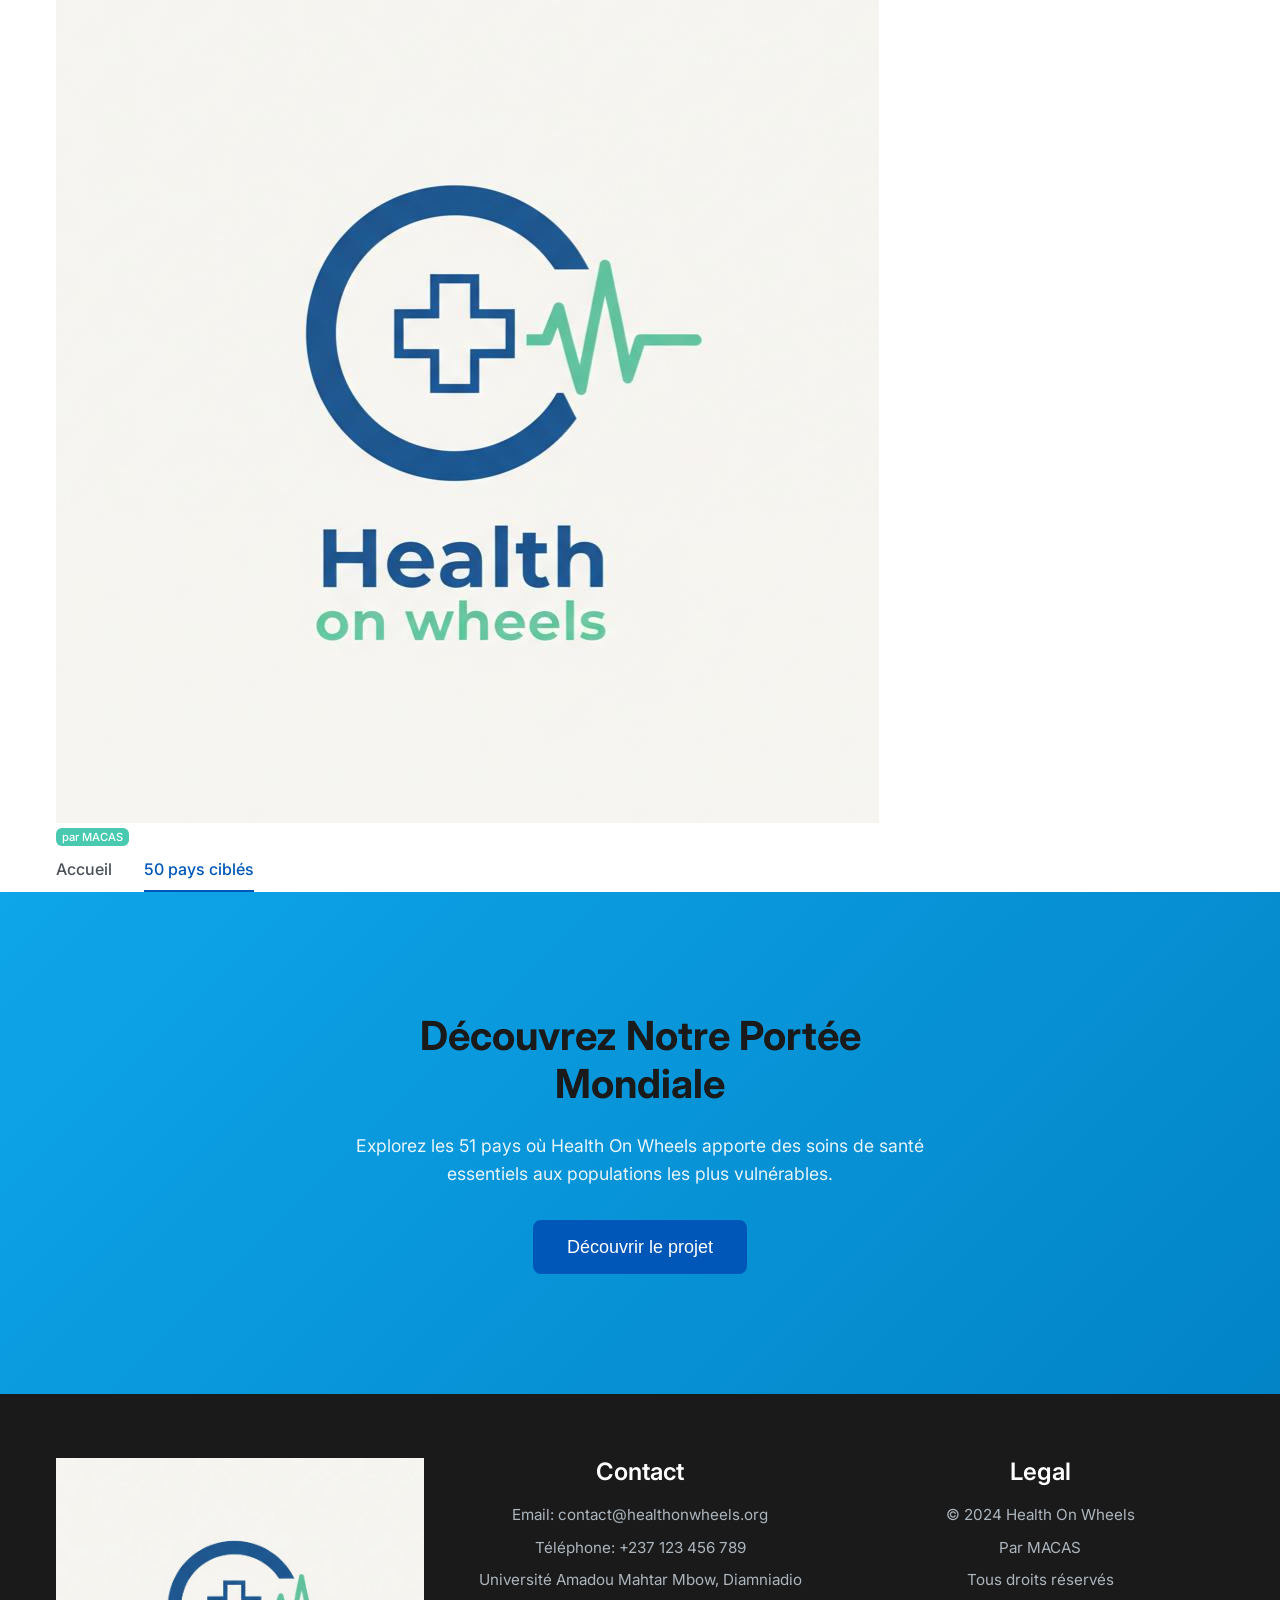
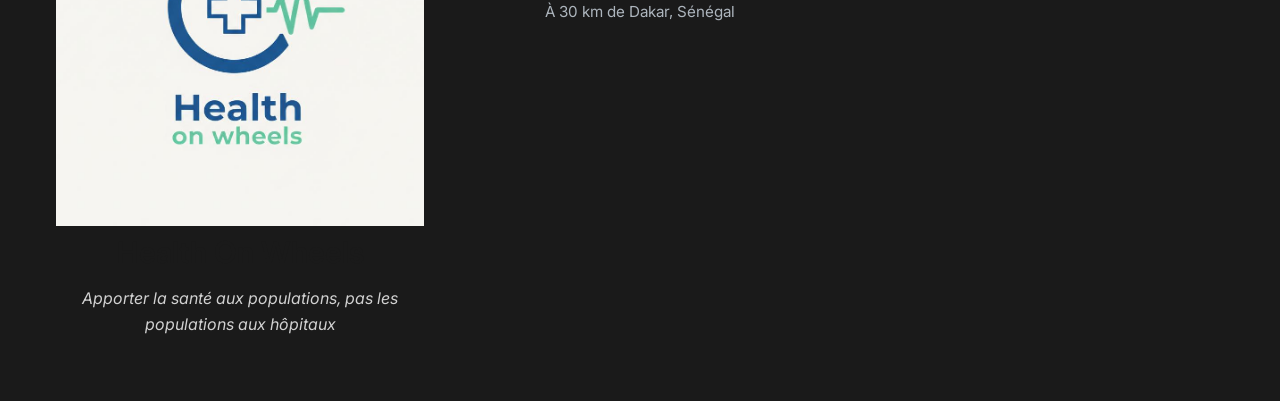
<file: world-map.html>
<!DOCTYPE html>
<html lang="fr">
<head>
    <meta charset="UTF-8">
    <meta name="viewport" content="width=device-width, initial-scale=1.0">
    <title>Carte des 50 Pays Ciblés - Health On Wheels</title>
    <link rel="stylesheet" href="styles.css">
    <link rel="stylesheet" href="world-map.css">
    <link href="https://fonts.googleapis.com/css2?family=Inter:wght@300;400;500;600;700&display=swap" rel="stylesheet">
</head>
<body>
    <!-- Navigation -->
    <nav class="navbar">
        <div class="container">
            <div class="nav-brand">
                <img src="Logo equipe/Health On Wheels.jpeg" alt="Health On Wheels" class="nav-logo">
                <span class="team-badge">par MACAS</span>
            </div>
            <div class="nav-menu">
                <a href="index.html" class="nav-link">Accueil</a>
                <a href="#" class="nav-link active" id="map-toggle">50 pays ciblés</a>
            </div>
        </div>
    </nav>

    <!-- Main Content -->
    <main class="main-content">
        <!-- Section Header -->
        <section class="map-section" id="map-section" style="display: none;">
            <div class="container">
                <header class="section-header">
                    <h1 class="section-title" data-translate="map-title">50 Pays Ciblés</h1>
                    <p class="section-subtitle" data-translate="map-subtitle">Notre mission mondiale pour l'accès aux soins de santé</p>
                </header>

                <!-- Legend -->
                <div class="map-legend">
                    <h3 data-translate="legend-title">Légende</h3>
                    <div class="legend-items">
                        <div class="legend-item">
                            <div class="legend-color africa"></div>
                            <span data-translate="legend-africa">Afrique</span>
                        </div>
                        <div class="legend-item">
                            <div class="legend-color asia"></div>
                            <span data-translate="legend-asia">Asie & Pacifique</span>
                        </div>
                        <div class="legend-item">
                            <div class="legend-color latin-america"></div>
                            <span data-translate="legend-latin">Amérique latine & Caraïbes</span>
                        </div>
                        <div class="legend-item">
                            <div class="legend-color middle-east"></div>
                            <span data-translate="legend-middle-east">Moyen-Orient & Afrique du Nord</span>
                        </div>
                    </div>
                </div>

                <!-- World Map Container -->
                <div class="map-container">
                    <svg id="world-map" viewBox="0 0 1000 500" xmlns="http://www.w3.org/2000/svg">
                        <!-- Simplified world map paths will be added here -->
                    </svg>
                    
                    <!-- Country Tooltip -->
                    <div id="country-tooltip" class="country-tooltip" style="display: none;">
                        <div class="tooltip-title"></div>
                        <div class="tooltip-region"></div>
                    </div>
                </div>

                <!-- Statistics -->
                <div class="map-stats">
                    <div class="stat-card">
                        <div class="stat-number">50</div>
                        <div class="stat-label" data-translate="stat-countries">Pays ciblés</div>
                    </div>
                    <div class="stat-card">
                        <div class="stat-number">4</div>
                        <div class="stat-label" data-translate="stat-regions">Régions</div>
                    </div>
                    <div class="stat-card">
                        <div class="stat-number">2B+</div>
                        <div class="stat-label" data-translate="stat-population">Population touchée</div>
                    </div>
                </div>
            </div>
        </section>

        <!-- Map Toggle Section -->
        <section class="map-toggle-section" id="map-toggle-section">
            <div class="container">
                <div class="toggle-content">
                    <h2 data-translate="toggle-title">Découvrez Notre Portée Mondiale</h2>
                    <p data-translate="toggle-description">
                        Explorez les 50 pays où Health On Wheels apporte des soins de santé essentiels 
                        aux populations les plus vulnérables.
                    </p>
                    <button class="btn btn-primary btn-large" id="show-map-btn" data-translate="show-map-btn">
                        Voir la Carte Interactive
                    </button>
                </div>
            </div>
        </section>
    </main>

    <!-- Footer -->
    <footer class="footer">
        <div class="container">
            <div class="footer-content">
                <div class="footer-brand">
                    <img src="Logo equipe/Health On Wheels.jpeg" alt="Health On Wheels" class="footer-logo">
                    <h3>Health On Wheels</h3>
                    <p class="footer-mission">
                        Apporter la santé aux populations, pas les populations aux hôpitaux
                    </p>
                </div>
                
                <div class="footer-contact">
                    <h4>Contact</h4>
                    <p>Email: contact@healthonwheels.org</p>
                    <p>Téléphone: +237 123 456 789</p>
                    <p>Université Amadou Mahtar Mbow, Diamniadio</p>
                    <p>À 30 km de Dakar, Sénégal</p>
                </div>
                
                <div class="footer-legal">
                    <h4>Légal</h4>
                    <p>&copy; 2024 Health On Wheels</p>
                    <p>Par MACAS</p>
                    <p>Tous droits réservés</p>
                </div>
            </div>
        </div>
    </footer>

    <!-- Scripts -->
    <script src="translations.js"></script>
    <script src="world-map.js"></script>
</body>
</html>
</file>
<file: styles.css>
/* ===== CSS VARIABLES & THEME ===== */
:root {
  /* Colors - Health Theme (Bleu Médical, Vert Menthe) */
  --primary-color: #0057B8; /* Bleu Médical */
  --primary-dark: #004494; /* Bleu Médical foncé */
  --primary-light: #3380CC; /* Bleu Médical clair */
  --secondary-color: #48C9B0; /* Vert Menthe */
  --secondary-light: #6DD5C4; /* Vert Menthe clair */
  --accent-color: #0057B8; /* Bleu Médical accent */
  
  /* Neutral Colors */
  --white: #ffffff;
  --gray-50: #f8f9fa;
  --gray-100: #e9ecef;
  --gray-200: #dee2e6;
  --gray-300: #ced4da;
  --gray-400: #adb5bd;
  --gray-500: #6c757d;
  --gray-600: #495057;
  --gray-700: #343a40;
  --gray-800: #212529;
  --gray-900: #1a1a1a;
  
  /* Typography */
  --font-family: 'Inter', -apple-system, BlinkMacSystemFont, 'Segoe UI', Roboto, sans-serif;
  --font-weight-light: 300;
  --font-weight-normal: 400;
  --font-weight-medium: 500;
  --font-weight-semibold: 600;
  --font-weight-bold: 700;
  
  /* Spacing */
  --spacing-xs: 0.25rem;
  --spacing-sm: 0.5rem;
  --spacing-md: 1rem;
  --spacing-lg: 1.5rem;
  --spacing-xl: 2rem;
  --spacing-2xl: 3rem;
  --spacing-3xl: 4rem;
  
  /* Border Radius */
  --radius-sm: 0.375rem;
  --radius-md: 0.5rem;
  --radius-lg: 0.75rem;
  --radius-xl: 1rem;
  
  /* Shadows */
  --shadow-sm: 0 1px 2px 0 rgba(0, 0, 0, 0.05);
  --shadow-md: 0 4px 6px -1px rgba(0, 0, 0, 0.1);
  --shadow-lg: 0 10px 15px -3px rgba(0, 0, 0, 0.1);
  --shadow-xl: 0 20px 25px -5px rgba(0, 0, 0, 0.1);
  
  /* Transitions */
  --transition-fast: 150ms ease-in-out;
  --transition-normal: 250ms ease-in-out;
  --transition-slow: 350ms ease-in-out;
  
  /* Container */
  --container-max-width: 1200px;
  --container-padding: 1rem;
}

/* Dark Theme */
[data-theme="dark"] {
  --white: #1a1a1a;
  --gray-50: #2d2d2d;
  --gray-100: #3d3d3d;
  --gray-200: #4d4d4d;
  --gray-300: #6d6d6d;
  --gray-400: #8d8d8d;
  --gray-500: #adadad;
  --gray-600: #cdcdcd;
  --gray-700: #ddd;
  --gray-800: #ededed;
  --gray-900: #ffffff;
  
  /* Dark theme medical colors */
  --primary-color: #3380CC; /* Bleu Médical clair pour mode sombre */
  --primary-dark: #4d94ff; /* Bleu Médical très clair */
  --primary-light: #66A6E6; /* Bleu Médical ultra clair */
  --secondary-color: #6DD5C4; /* Vert Menthe clair pour mode sombre */
  --secondary-light: #8AE1D3; /* Vert Menthe très clair */
  --accent-color: #3380CC; /* Bleu Médical accent */
}

/* ===== BASE STYLES ===== */
* {
  margin: 0;
  padding: 0;
  box-sizing: border-box;
}

html {
  scroll-behavior: smooth;
  font-size: 16px;
}

body {
  font-family: var(--font-family);
  font-weight: var(--font-weight-normal);
  line-height: 1.6;
  color: var(--gray-700);
  background-color: var(--white);
  transition: background-color var(--transition-normal), color var(--transition-normal);
}

img {
  max-width: 100%;
  height: auto;
}

a {
  color: var(--primary-color);
  text-decoration: none;
  transition: color var(--transition-fast);
}

a:hover {
  color: var(--primary-dark);
}

/* ===== ACCESSIBILITY ===== */
.sr-only {
  position: absolute;
  width: 1px;
  height: 1px;
  padding: 0;
  margin: -1px;
  overflow: hidden;
  clip: rect(0, 0, 0, 0);
  white-space: nowrap;
  border: 0;
}

:focus-visible {
  outline: 2px solid var(--primary-color);
  outline-offset: 2px;
}

/* ===== CONTAINER ===== */
.container {
  max-width: var(--container-max-width);
  margin: 0 auto;
  padding: 0 var(--container-padding);
}

/* ===== TYPOGRAPHY ===== */
h1, h2, h3, h4, h5, h6 {
  font-weight: var(--font-weight-semibold);
  line-height: 1.2;
  margin-bottom: var(--spacing-md);
  color: var(--gray-900);
}

h1 { font-size: clamp(2rem, 5vw, 3.5rem); }
h2 { font-size: clamp(1.5rem, 4vw, 2.5rem); }
h3 { font-size: clamp(1.25rem, 3vw, 1.875rem); }
h4 { font-size: clamp(1.125rem, 2.5vw, 1.5rem); }
h5 { font-size: clamp(1rem, 2vw, 1.25rem); }
h6 { font-size: clamp(0.875rem, 1.5vw, 1.125rem); }

p {
  margin-bottom: var(--spacing-md);
}

/* ===== BUTTONS ===== */
.btn {
  display: inline-flex;
  align-items: center;
  justify-content: center;
  padding: var(--spacing-sm) var(--spacing-lg);
  font-weight: var(--font-weight-medium);
  font-size: 1rem;
  line-height: 1;
  border: 2px solid transparent;
  border-radius: var(--radius-md);
  cursor: pointer;
  text-decoration: none;
  transition: all var(--transition-fast);
  min-height: 44px;
  min-width: 44px;
}

.btn-primary {
  background-color: var(--primary-color);
  color: var(--white);
  border-color: var(--primary-color);
}

.btn-primary:hover {
  background-color: var(--primary-dark);
  border-color: var(--primary-dark);
  color: var(--white);
  transform: translateY(-2px);
  box-shadow: var(--shadow-lg);
}

.btn-secondary {
  background-color: transparent;
  color: var(--primary-color);
  border-color: var(--primary-color);
}

.btn-secondary:hover {
  background-color: var(--primary-color);
  color: var(--white);
  transform: translateY(-2px);
  box-shadow: var(--shadow-lg);
}

.btn-outline {
  background-color: transparent;
  color: var(--gray-700);
  border-color: var(--gray-300);
}

.btn-outline:hover {
  background-color: var(--gray-100);
  border-color: var(--gray-400);
  transform: translateY(-2px);
}

.btn-large {
  padding: var(--spacing-md) var(--spacing-xl);
  font-size: 1.125rem;
  min-height: 52px;
}

/* ===== PROGRESS BAR ===== */
.progress-bar {
  position: fixed;
  top: 0;
  left: 0;
  width: 0%;
  height: 3px;
  background: linear-gradient(90deg, var(--primary-color), var(--primary-light));
  z-index: 1000;
  transition: width 0.3s ease;
}

/* ===== HEADER & NAVIGATION ===== */
.header {
  position: fixed;
  top: 0;
  left: 0;
  right: 0;
  background-color: rgba(255, 255, 255, 0.95);
  backdrop-filter: blur(10px);
  border-bottom: 1px solid var(--gray-200);
  z-index: 999;
  transition: all var(--transition-normal);
}

[data-theme="dark"] .header {
  background-color: rgba(26, 26, 26, 0.95);
  border-bottom-color: var(--gray-700);
}

.nav {
  padding: var(--spacing-md) 0;
}

.nav-container {
  max-width: var(--container-max-width);
  margin: 0 auto;
  padding: 0 var(--container-padding);
  display: flex;
  align-items: center;
  justify-content: space-between;
}

.nav-logo {
  display: flex;
  align-items: center;
  gap: var(--spacing-sm);
  font-weight: var(--font-weight-bold);
  font-size: 1.1rem;
  color: var(--gray-900);
  text-decoration: none;
  transition: color var(--transition-normal);
}

.logo-img {
  width: 32px;
  height: 32px;
  object-fit: contain;
  border-radius: var(--radius-sm);
}

.logo-icon {
  font-size: 1.5rem;
  display: none;
}

.logo-text {
  color: var(--gray-900);
}

[data-theme="dark"] .logo-text {
  color: var(--gray-900);
}

.macas-badge-container {
  display: flex;
  align-items: center;
  gap: 4px;
  margin-left: var(--spacing-sm);
}

.macas-badge {
  width: 20px;
  height: 20px;
  object-fit: contain;
  border-radius: var(--radius-sm);
}

.team-badge {
  background-color: var(--secondary-color);
  color: var(--white);
  padding: 2px 6px;
  border-radius: var(--radius-sm);
  font-size: 0.7rem;
  font-weight: var(--font-weight-medium);
  white-space: nowrap;
}

[data-theme="dark"] .team-badge {
  background-color: var(--secondary-color);
  color: var(--white);
}

.nav-menu {
  display: flex;
  list-style: none;
  gap: var(--spacing-xl);
  margin: 0;
  padding: 0;
}

.nav-link {
  color: var(--gray-600);
  font-weight: var(--font-weight-medium);
  padding: var(--spacing-sm) 0;
  border-bottom: 2px solid transparent;
  transition: all var(--transition-fast);
}

.nav-link:hover,
.nav-link.active {
  color: var(--primary-color);
  border-bottom-color: var(--primary-color);
}

.nav-toggle {
  display: none;
  flex-direction: column;
  gap: 4px;
  background: none;
  border: none;
  cursor: pointer;
  padding: var(--spacing-sm);
}

.hamburger {
  width: 24px;
  height: 3px;
  background-color: var(--gray-600);
  transition: all var(--transition-fast);
}

.theme-toggle {
  background: none;
  border: none;
  cursor: pointer;
  padding: var(--spacing-sm);
  border-radius: var(--radius-md);
  transition: all var(--transition-fast);
  color: var(--gray-600);
}

.theme-toggle:hover {
  transform: scale(1.1);
  color: var(--primary-color);
}

[data-theme="dark"] .theme-toggle {
  color: var(--gray-400);
}

[data-theme="dark"] .theme-toggle:hover {
  color: var(--primary-light);
}

/* ===== LANGUAGE SWITCHER ===== */
.nav-controls {
  display: flex;
  align-items: center;
  gap: var(--spacing-md);
}

.language-switcher {
  display: flex;
  background-color: var(--gray-100);
  border-radius: var(--radius-md);
  padding: 2px;
  border: 1px solid var(--gray-300);
}

[data-theme="dark"] .language-switcher {
  background-color: var(--gray-200);
  border-color: var(--gray-400);
}

.lang-btn {
  background-color: transparent;
  border: none;
  padding: 6px 12px;
  border-radius: var(--radius-sm);
  font-size: 0.875rem;
  font-weight: var(--font-weight-medium);
  cursor: pointer;
  transition: all var(--transition-fast);
  color: var(--gray-600);
  position: relative;
}

.lang-btn:hover {
  color: var(--primary-color);
}

.lang-btn.active {
  background-color: var(--primary-color);
  color: var(--white);
  box-shadow: 0 2px 8px rgba(0, 87, 184, 0.3);
}

[data-theme="dark"] .lang-btn {
  color: var(--gray-700);
}

[data-theme="dark"] .lang-btn.active {
  background-color: var(--primary-color);
  color: var(--white);
}

/* ===== HERO SECTION ===== */
.hero {
  padding: calc(100px + var(--spacing-3xl)) 0 var(--spacing-3xl);
  background: linear-gradient(135deg, var(--primary-color) 0%, var(--primary-light) 50%, #4d94ff 100%);
  background-size: 400% 400%;
  animation: backgroundShift 8s ease infinite;
  color: var(--white);
  position: relative;
  overflow: hidden;
}

.hero::before {
  content: '';
  position: absolute;
  top: 0;
  left: 0;
  right: 0;
  bottom: 0;
  background: url('data:image/svg+xml,<svg xmlns="http://www.w3.org/2000/svg" viewBox="0 0 100 100"><defs><pattern id="grain" width="100" height="100" patternUnits="userSpaceOnUse"><circle cx="25" cy="25" r="1" fill="white" opacity="0.1"/><circle cx="75" cy="75" r="1" fill="white" opacity="0.1"/><circle cx="50" cy="10" r="0.5" fill="white" opacity="0.2"/><circle cx="10" cy="50" r="0.5" fill="white" opacity="0.2"/><circle cx="90" cy="30" r="0.5" fill="white" opacity="0.2"/></pattern></defs><rect width="100" height="100" fill="url(%23grain)"/></svg>');
  opacity: 0.3;
}

.hero::after {
  content: '';
  position: absolute;
  top: -50%;
  left: -50%;
  width: 200%;
  height: 200%;
  background: radial-gradient(circle, rgba(255,255,255,0.1) 0%, transparent 70%);
  animation: energyPulse 4s ease-in-out infinite;
}

.hero-content {
  position: relative;
  z-index: 1;
  text-align: center;
  margin-bottom: var(--spacing-3xl);
}

.hero-title {
  margin-bottom: var(--spacing-xl);
}

.title-main {
  display: block;
  font-size: clamp(2.5rem, 6vw, 4rem);
  font-weight: var(--font-weight-bold);
  margin-bottom: var(--spacing-md);
  text-shadow: 2px 2px 4px rgba(0, 0, 0, 0.1);
  animation: textGlow 3s ease-in-out infinite;
}

.title-sub {
  display: block;
  font-size: clamp(1.25rem, 3vw, 1.75rem);
  font-weight: var(--font-weight-normal);
  opacity: 0.95;
  animation: fadeInUp 1s ease-out 0.5s both;
}

.hero-description {
  font-size: clamp(1.125rem, 2vw, 1.375rem);
  max-width: 600px;
  margin: 0 auto var(--spacing-xl);
  opacity: 0.9;
  line-height: 1.7;
}

.team-credit {
  display: block;
  font-size: clamp(0.875rem, 1.5vw, 1rem);
  opacity: 0.8;
  font-style: italic;
  margin-top: var(--spacing-sm);
}

.hero-actions {
  display: flex;
  gap: var(--spacing-lg);
  justify-content: center;
  flex-wrap: wrap;
  animation: bounceIn 1s ease-out 1s both;
}

.btn-primary {
  background-color: var(--primary-color);
  color: var(--white);
  border-color: var(--primary-color);
  position: relative;
  overflow: hidden;
}

.btn-primary::before {
  content: '';
  position: absolute;
  top: 50%;
  left: 50%;
  width: 0;
  height: 0;
  background: rgba(255, 255, 255, 0.3);
  border-radius: 50%;
  transform: translate(-50%, -50%);
  transition: width 0.6s, height 0.6s;
}

.btn-primary:hover::before {
  width: 300px;
  height: 300px;
}

.btn-primary:hover {
  background-color: var(--primary-dark);
  border-color: var(--primary-dark);
  color: var(--white);
  transform: translateY(-2px) scale(1.05);
  box-shadow: 0 10px 25px rgba(0, 82, 204, 0.4);
  animation: explosiveGlow 2s ease-in-out infinite;
}

.btn-secondary {
  background-color: transparent;
  color: var(--secondary-color);
  border-color: var(--secondary-color);
  position: relative;
  overflow: hidden;
}

.btn-secondary::before {
  content: '';
  position: absolute;
  top: 0;
  left: -100%;
  width: 100%;
  height: 100%;
  background: linear-gradient(90deg, transparent, rgba(72, 201, 176, 0.3), transparent);
  transition: left 0.6s;
}

.btn-secondary:hover::before {
  left: 100%;
}

.btn-secondary:hover {
  background-color: var(--secondary-color);
  color: var(--white);
  transform: translateY(-2px) scale(1.05);
  box-shadow: 0 10px 25px rgba(72, 201, 176, 0.4);
  animation: electricBorder 2s ease-in-out infinite;
}

.hero-stats {
  display: grid;
  grid-template-columns: repeat(auto-fit, minmax(200px, 1fr));
  gap: var(--spacing-lg);
  position: relative;
  z-index: 1;
}

.stat-card {
  background-color: rgba(255, 255, 255, 0.1);
  backdrop-filter: blur(10px);
  padding: var(--spacing-xl);
  border-radius: var(--radius-lg);
  text-align: center;
  border: 1px solid rgba(255, 255, 255, 0.2);
  transition: all var(--transition-normal);
  position: relative;
  overflow: hidden;
}

.stat-card::before {
  content: '';
  position: absolute;
  top: -2px;
  left: -2px;
  right: -2px;
  bottom: -2px;
  background: linear-gradient(45deg, var(--primary-color), var(--primary-light), var(--primary-color));
  border-radius: var(--radius-lg);
  opacity: 0;
  z-index: -1;
  transition: opacity var(--transition-normal);
  animation: electricBorder 3s ease-in-out infinite;
}

.stat-card:hover::before {
  opacity: 1;
}

.stat-card:hover {
  transform: translateY(-8px) scale(1.05);
  box-shadow: 0 20px 40px rgba(0, 82, 204, 0.3);
  background-color: rgba(255, 255, 255, 0.15);
}

.stat-number {
  font-size: clamp(2rem, 4vw, 3rem);
  font-weight: var(--font-weight-bold);
  margin-bottom: var(--spacing-sm);
  display: block;
  animation: energyPulse 2s ease-in-out infinite;
}

.stat-label {
  font-size: clamp(0.875rem, 1.5vw, 1rem);
  opacity: 0.9;
}

/* ===== SECTIONS ===== */
.section-header {
  text-align: center;
  margin-bottom: var(--spacing-3xl);
}

.section-title {
  color: var(--gray-900);
  margin-bottom: var(--spacing-md);
}

.section-subtitle {
  font-size: clamp(1.125rem, 2vw, 1.375rem);
  color: var(--gray-600);
  max-width: 600px;
  margin: 0 auto;
}

.project,
.stakeholders,
.action {
  padding: var(--spacing-3xl) 0;
}

.project {
  background-color: var(--gray-50);
}

[data-theme="dark"] .project {
  background-color: var(--gray-100);
}

.macas-logo {
  width: 60px;
  height: 60px;
  object-fit: contain;
  border-radius: var(--radius-sm);
}

@media (max-width: 768px) {
  .macas-logo {
    width: 50px;
    height: 50px;
  }
}

@media (max-width: 480px) {
  .macas-logo {
    width: 40px;
    height: 40px;
  }
}

.logo-text-container {
  display: flex;
  flex-direction: column;
  gap: var(--spacing-xs);
}

.project-intro {
  text-align: center;
  max-width: 800px;
  margin: 0 auto;
}

.project-intro h3 {
  color: var(--primary-color);
  margin-bottom: var(--spacing-lg);
}

.problem-solution {
  display: grid;
  grid-template-columns: 1fr 1fr;
  gap: var(--spacing-2xl);
  align-items: start;
}

.problems-grid {
  display: grid;
  gap: var(--spacing-lg);
}

.problem-card {
  background-color: var(--white);
  padding: var(--spacing-lg);
  border-radius: var(--radius-lg);
  box-shadow: var(--shadow-md);
  border-left: 4px solid var(--primary-color);
  transition: transform var(--transition-fast);
}

.problem-card:hover {
  transform: translateY(-2px);
  box-shadow: var(--shadow-lg);
}

.problem-icon {
  font-size: 2rem;
  margin-bottom: var(--spacing-sm);
  display: block;
}

.problem-card h4 {
  color: var(--gray-900);
  margin-bottom: var(--spacing-sm);
}

.solution-card {
  background-color: var(--white);
  border-radius: var(--radius-lg);
  box-shadow: var(--shadow-lg);
  overflow: hidden;
}

.solution-header {
  background-color: var(--primary-color);
  color: var(--white);
  padding: var(--spacing-xl);
  text-align: center;
}

.solution-icon {
  font-size: 3rem;
  margin-bottom: var(--spacing-md);
  display: block;
}

.solution-services {
  padding: var(--spacing-xl);
}

.service-item {
  display: flex;
  gap: var(--spacing-lg);
  margin-bottom: var(--spacing-xl);
  align-items: start;
}

.service-item:last-child {
  margin-bottom: 0;
}

.service-icon {
  font-size: 2rem;
  flex-shrink: 0;
  margin-top: var(--spacing-xs);
}

.service-item h5 {
  color: var(--gray-900);
  margin-bottom: var(--spacing-sm);
}

.service-item p {
  color: var(--gray-600);
  font-size: 0.95rem;
}

.impact-section {
  text-align: center;
}

.impact-section h3 {
  color: var(--primary-color);
  margin-bottom: var(--spacing-xl);
}

.impact-grid {
  display: grid;
  grid-template-columns: repeat(auto-fit, minmax(200px, 1fr));
  gap: var(--spacing-lg);
}

.impact-card {
  background-color: var(--white);
  padding: var(--spacing-xl);
  border-radius: var(--radius-lg);
  box-shadow: var(--shadow-md);
  text-align: center;
  transition: transform var(--transition-fast);
}

.impact-card:hover {
  transform: translateY(-4px);
  box-shadow: var(--shadow-xl);
}

.impact-number {
  font-size: clamp(2.5rem, 5vw, 3.5rem);
  font-weight: var(--font-weight-bold);
  color: var(--primary-color);
  margin-bottom: var(--spacing-sm);
}

.impact-label {
  color: var(--gray-600);
  font-weight: var(--font-weight-medium);
}

.costs-section {
  text-align: center;
  margin-top: var(--spacing-2xl);
}

.costs-section h3 {
  color: var(--primary-color);
  margin-bottom: var(--spacing-xl);
}

.costs-grid {
  display: grid;
  grid-template-columns: repeat(auto-fit, minmax(300px, 1fr));
  gap: var(--spacing-2xl);
}

.cost-card {
  background-color: var(--white);
  border-radius: var(--radius-lg);
  box-shadow: var(--shadow-lg);
  overflow: hidden;
  text-align: left;
  padding-bottom: var(--spacing-sm);
}

.cost-header {
  background-color: var(--secondary-color);
  color: var(--white);
  padding: var(--spacing-xl);
}

.cost-header h4 {
  color: var(--white);
  margin-bottom: var(--spacing-sm);
}

.cost-amount {
  font-size: clamp(1.5rem, 3vw, 2rem);
  font-weight: var(--font-weight-bold);
}

.cost-details {
  padding: var(--spacing-xl);
  list-style: none;
  display: grid;
  gap: var(--spacing-xs);
}

.cost-details li {
  padding: var(--spacing-sm) 0;
  border-bottom: 1px solid var(--gray-200);
  color: var(--gray-600);
}

.costs-table {
  margin-top: var(--spacing-2xl);
}

.costs-summary-table {
  width: 100%;
  border-collapse: collapse;
  background: var(--white);
  border-radius: var(--radius-lg);
  overflow: hidden;
  box-shadow: var(--shadow-lg);
}

.costs-summary-table thead th {
  background: var(--secondary-color);
  color: var(--white);
  padding: var(--spacing-lg);
  text-align: left;
  font-weight: var(--font-weight-semibold);
}

.costs-summary-table tbody td {
  padding: var(--spacing-lg);
  border-bottom: 1px solid var(--gray-200);
  color: var(--gray-700);
}

.costs-summary-table tbody tr:last-child td {
  border-bottom: none;
}

.costs-summary {
  margin-top: var(--spacing-xl);
  padding: var(--spacing-lg);
  background: #f8fafc;
  border: 1px solid var(--gray-200);
  border-radius: var(--radius-lg);
  text-align: left;
}

.costs-summary h4 {
  background: var(--secondary-color);
  color: var(--white);
  padding: var(--spacing-lg);
  margin: calc(var(--spacing-lg) * -1);
  margin-bottom: var(--spacing-lg);
  border-radius: var(--radius-lg) var(--radius-lg) 0 0;
}

[data-theme="dark"] .costs-summary {
  background: var(--gray-50);
  border-color: rgba(255, 255, 255, 0.08);
  color: var(--gray-900);
}

[data-theme="dark"] .costs-summary h4 {
  background: var(--secondary-color);
  color: var(--white);
}

.cost-details li:last-child {
  border-bottom: none;
}

.cost-details li::before {
  content: '✓';
  color: var(--accent-color);
  font-weight: var(--font-weight-bold);
  margin-right: var(--spacing-sm);
}

/* ===== STAKEHOLDERS SECTION ===== */
.stakeholders {
  background-color: var(--white);
}

.stakeholders-content {
  display: flex;
  flex-direction: column;
  gap: var(--spacing-3xl);
}

.stakeholders-grid {
  display: grid;
  grid-template-columns: repeat(auto-fit, minmax(250px, 1fr));
  gap: var(--spacing-xl);
}

.stakeholder-card {
  background-color: var(--gray-50);
  padding: var(--spacing-xl);
  border-radius: var(--radius-lg);
  text-align: center;
  border: 2px solid transparent;
  transition: all var(--transition-fast);
}

.stakeholder-card:hover {
  border-color: var(--primary-color);
  transform: translateY(-4px);
  box-shadow: var(--shadow-lg);
}

.stakeholder-icon {
  font-size: 3rem;
  margin-bottom: var(--spacing-lg);
  display: block;
}

.stakeholder-card h3 {
  color: var(--gray-900);
  margin-bottom: var(--spacing-md);
}

.stakeholder-card p {
  color: var(--gray-600);
  margin-bottom: var(--spacing-md);
}

.stakeholder-role {
  background-color: var(--primary-color);
  color: var(--white);
  padding: var(--spacing-xs) var(--spacing-md);
  border-radius: var(--radius-sm);
  font-size: 0.875rem;
  font-weight: var(--font-weight-medium);
  display: inline-block;
}

.conflict-section {
  text-align: center;
}

.conflict-section h3 {
  color: var(--primary-color);
  margin-bottom: var(--spacing-xl);
}

.conflict-card {
  background-color: var(--white);
  border-radius: var(--radius-lg);
  box-shadow: var(--shadow-lg);
  overflow: hidden;
  max-width: 800px;
  margin: 0 auto;
  display: grid;
  grid-template-columns: 1fr 1fr;
  border: 2px solid var(--gray-200);
}

[data-theme="dark"] .conflict-card {
  background-color: var(--gray-100);
  border-color: var(--gray-300);
}

.conflict-problem,
.conflict-solution {
  padding: var(--spacing-xl);
  position: relative;
}

.conflict-problem {
  background-color: #fff5f5;
  border-left: 4px solid #e74c3c;
}

[data-theme="dark"] .conflict-problem {
  background-color: #2d1b1b;
  border-left-color: #ff6b6b;
}

.conflict-solution {
  background-color: #f0fff9;
  border-left: 4px solid var(--secondary-color);
}

[data-theme="dark"] .conflict-solution {
  background-color: #1a2d2a;
  border-left-color: var(--secondary-light);
}

.conflict-problem h4,
.conflict-solution h4 {
  margin-bottom: var(--spacing-md);
  font-size: 1.25rem;
  display: flex;
  align-items: center;
  gap: var(--spacing-sm);
}

.conflict-problem h4 {
  color: #c0392b;
}

[data-theme="dark"] .conflict-problem h4 {
  color: #ff8787;
}

.conflict-solution h4 {
  color: var(--secondary-color);
}

[data-theme="dark"] .conflict-solution h4 {
  color: var(--secondary-light);
}

.conflict-problem p,
.conflict-solution p {
  color: var(--gray-700);
  line-height: 1.6;
}

[data-theme="dark"] .conflict-problem p,
[data-theme="dark"] .conflict-solution p {
  color: var(--gray-600);
}

.conflict-problem h4::before {
  content: '⚠️';
  font-size: 1.2em;
}

.conflict-solution h4::before {
  content: '✅';
  font-size: 1.2em;
}

/* ===== TEAM SECTION ===== */
.team {
  padding: var(--spacing-2xl) 0;
  background-color: var(--gray-50);
}

[data-theme="dark"] .team {
  background-color: var(--gray-100);
}

.team-content {
  display: flex;
  flex-direction: column;
  gap: var(--spacing-xl);
}

.team-intro {
  text-align: center;
  max-width: 600px;
  margin: 0 auto;
}

.team-intro p {
  font-size: clamp(1rem, 1.5vw, 1.125rem);
  color: var(--gray-600);
  line-height: 1.6;
}

[data-theme="dark"] .team-intro p {
  color: var(--gray-500);
}

.team-grid {
  display: grid;
  grid-template-columns: repeat(auto-fit, minmax(250px, 1fr));
  gap: var(--spacing-lg);
}

.team-member {
  animation: fadeInUp 0.8s ease-out;
}

.member-card {
  background-color: var(--white);
  border-radius: var(--radius-lg);
  box-shadow: var(--shadow-md);
  overflow: hidden;
  transition: all var(--transition-normal);
  border: 2px solid transparent;
  position: relative;
}

[data-theme="dark"] .member-card {
  background-color: var(--gray-50);
  border-color: var(--gray-200);
}

.member-card::before {
  content: '';
  position: absolute;
  top: 0;
  left: 0;
  right: 0;
  height: 3px;
  background: linear-gradient(90deg, var(--primary-color), var(--primary-light));
  transform: scaleX(0);
  transition: transform var(--transition-normal);
}

.member-card:hover::before {
  transform: scaleX(1);
}

.member-card:hover {
  transform: translateY(-4px);
  box-shadow: var(--shadow-lg);
  border-color: var(--primary-color);
}

.member-avatar {
  padding: var(--spacing-lg);
  text-align: center;
  background: linear-gradient(135deg, var(--primary-color) 0%, var(--primary-light) 100%);
}

.avatar-placeholder {
  font-size: 2.5rem;
  width: 70px;
  height: 70px;
  display: flex;
  align-items: center;
  justify-content: center;
  margin: 0 auto;
  background-color: rgba(255, 255, 255, 0.2);
  border-radius: 50%;
  backdrop-filter: blur(10px);
  animation: energyPulse 3s ease-in-out infinite;
}

.member-info {
  padding: var(--spacing-lg);
  text-align: center;
}

.member-info h3 {
  color: var(--gray-900);
  margin-bottom: var(--spacing-xs);
  font-size: 1.1rem;
}

[data-theme="dark"] .member-info h3 {
  color: var(--gray-900);
}

.member-role {
  color: var(--secondary-color);
  font-weight: var(--font-weight-medium);
  margin-bottom: var(--spacing-md);
  font-size: 0.85rem;
}

.member-btn {
  background: linear-gradient(135deg, var(--secondary-color), var(--secondary-light));
  color: var(--white);
  border: none;
  width: 40px;
  height: 40px;
  border-radius: 50%;
  cursor: pointer;
  font-weight: var(--font-weight-bold);
  font-size: 1.2rem;
  display: flex;
  align-items: center;
  justify-content: center;
  margin: 0 auto;
  transition: all var(--transition-fast);
  position: relative;
  overflow: hidden;
}

.member-btn::before {
  content: '';
  position: absolute;
  top: 50%;
  left: 50%;
  width: 0;
  height: 0;
  background: rgba(255, 255, 255, 0.3);
  border-radius: 50%;
  transform: translate(-50%, -50%);
  transition: width 0.4s, height 0.4s;
}

.member-btn:hover::before {
  width: 100px;
  height: 100px;
}

.member-btn:hover {
  transform: scale(1.1);
  box-shadow: 0 6px 20px rgba(72, 201, 176, 0.4);
}

/* ===== TEAM MODALS ===== */
.member-modal {
  position: fixed;
  top: 0;
  left: 0;
  right: 0;
  bottom: 0;
  z-index: 10000;
  display: none;
  opacity: 0;
  visibility: hidden;
  transition: all var(--transition-normal);
}

.member-modal.active {
  display: flex;
  align-items: center;
  justify-content: center;
  opacity: 1;
  visibility: visible;
}

.modal-overlay {
  position: absolute;
  top: 0;
  left: 0;
  right: 0;
  bottom: 0;
  background-color: rgba(0, 0, 0, 0.8);
  backdrop-filter: blur(5px);
}

.modal-content {
  position: relative;
  background-color: var(--white);
  border-radius: var(--radius-xl);
  max-width: 600px;
  width: 90%;
  max-height: 85vh;
  overflow-y: auto;
  box-shadow: 0 25px 50px rgba(0, 0, 0, 0.3);
  transform: scale(0.8) translateY(50px);
  transition: all var(--transition-normal);
}

[data-theme="dark"] .modal-content {
  background-color: var(--gray-50);
}

.member-modal.active .modal-content {
  transform: scale(1) translateY(0);
}

.modal-close {
  position: absolute;
  top: var(--spacing-lg);
  right: var(--spacing-lg);
  background-color: var(--gray-200);
  border: none;
  width: 40px;
  height: 40px;
  border-radius: 50%;
  cursor: pointer;
  display: flex;
  align-items: center;
  justify-content: center;
  font-size: 1.5rem;
  color: var(--gray-600);
  transition: all var(--transition-fast);
  z-index: 1;
}

[data-theme="dark"] .modal-close {
  background-color: var(--gray-300);
  color: var(--gray-700);
}

.modal-close:hover {
  background-color: var(--primary-color);
  color: var(--white);
  transform: rotate(90deg);
}

.modal-header {
  padding: var(--spacing-2xl);
  text-align: center;
  background: linear-gradient(135deg, var(--primary-color) 0%, var(--primary-light) 100%);
  color: var(--white);
  position: relative;
}

.modal-avatar {
  font-size: 3rem;
  width: 80px;
  height: 80px;
  display: flex;
  align-items: center;
  justify-content: center;
  margin: 0 auto var(--spacing-lg);
  background-color: rgba(255, 255, 255, 0.2);
  border-radius: 50%;
  backdrop-filter: blur(10px);
}

.modal-header h3 {
  color: var(--white);
  margin-bottom: var(--spacing-sm);
  font-size: 1.5rem;
}

.modal-role {
  color: rgba(255, 255, 255, 0.9);
  font-size: 1rem;
  font-weight: var(--font-weight-medium);
}

.modal-body {
  padding: var(--spacing-2xl);
}

.modal-description {
  margin-bottom: var(--spacing-xl);
}

.modal-description p {
  color: var(--gray-700);
  line-height: 1.7;
  font-size: 1.05rem;
}

[data-theme="dark"] .modal-description p {
  color: var(--gray-600);
}

.modal-skills,
.modal-impact {
  margin-bottom: var(--spacing-xl);
}

.modal-skills h4,
.modal-impact h4 {
  color: var(--secondary-color);
  margin-bottom: var(--spacing-md);
  font-size: 1.1rem;
}

.modal-skills ul {
  list-style: none;
  padding: 0;
  display: grid;
  grid-template-columns: repeat(auto-fit, minmax(150px, 1fr));
  gap: var(--spacing-sm);
}

.modal-skills li {
  background-color: var(--gray-100);
  padding: var(--spacing-sm) var(--spacing-md);
  border-radius: var(--radius-md);
  color: var(--gray-700);
  font-size: 0.9rem;
  position: relative;
  padding-left: var(--spacing-lg);
}

[data-theme="dark"] .modal-skills li {
  background-color: var(--gray-200);
  color: var(--gray-600);
}

.modal-skills li::before {
  content: '✓';
  position: absolute;
  left: var(--spacing-sm);
  color: var(--secondary-color);
  font-weight: var(--font-weight-bold);
}

.modal-impact p {
  color: var(--gray-600);
  line-height: 1.6;
  font-style: italic;
}

[data-theme="dark"] .modal-impact p {
  color: var(--gray-500);
}

/* Responsive Team Section */
@media (max-width: 768px) {
  .team-grid {
    grid-template-columns: repeat(auto-fit, minmax(200px, 1fr));
    gap: var(--spacing-md);
  }
  
  .modal-content {
    width: 95%;
    margin: var(--spacing-md);
  }
  
  .modal-header,
  .modal-body {
    padding: var(--spacing-lg);
  }
  
  .modal-skills ul {
    grid-template-columns: 1fr;
  }
}

/* ===== ACTION SECTION ===== */
.action {
  background: linear-gradient(135deg, var(--primary-color) 0%, var(--primary-light) 100%);
  color: var(--white);
  text-align: center;
  position: relative;
  overflow: hidden;
}

[data-theme="dark"] .action {
  background: linear-gradient(135deg, #1a2d3d 0%, #2d4a5a 100%);
  color: var(--gray-900);
}

.action::before {
  content: '';
  position: absolute;
  top: 0;
  left: 0;
  right: 0;
  bottom: 0;
  background: url('data:image/svg+xml,<svg xmlns="http://www.w3.org/2000/svg" viewBox="0 0 100 100"><defs><pattern id="actionGrain" width="100" height="100" patternUnits="userSpaceOnUse"><circle cx="25" cy="25" r="0.5" fill="white" opacity="0.1"/><circle cx="75" cy="75" r="0.5" fill="white" opacity="0.1"/><circle cx="50" cy="10" r="0.3" fill="white" opacity="0.15"/></pattern></defs><rect width="100" height="100" fill="url(%23actionGrain)"/></svg>');
  opacity: 0.3;
  pointer-events: none;
}

[data-theme="dark"] .action::before {
  opacity: 0.1;
}

.action .section-title,
.action .section-subtitle {
  color: var(--white);
  position: relative;
  z-index: 1;
}

[data-theme="dark"] .action .section-title,
[data-theme="dark"] .action .section-subtitle {
  color: var(--gray-900);
}

.action-content {
  display: flex;
  flex-direction: column;
  gap: var(--spacing-3xl);
  align-items: center;
}

.action-message {
  max-width: 800px;
}

.action-quote {
  font-size: clamp(1.5rem, 3vw, 2rem);
  font-weight: var(--font-weight-semibold);
  font-style: italic;
  margin-bottom: var(--spacing-xl);
  line-height: 1.4;
  position: relative;
  color: var(--white);
  position: relative;
  z-index: 1;
}

[data-theme="dark"] .action-quote {
  color: var(--gray-900);
}

.action-quote::before,
.action-quote::after {
  content: '"';
  font-size: 3rem;
  opacity: 0.3;
  position: absolute;
}

[data-theme="dark"] .action-quote::before,
[data-theme="dark"] .action-quote::after {
  opacity: 0.2;
  color: var(--gray-700);
}

.action-quote::before {
  top: -1rem;
  left: -2rem;
}

.action-quote::after {
  bottom: -2rem;
  right: -2rem;
}

.quote-author {
  display: block;
  font-size: clamp(1rem, 2vw, 1.25rem);
  font-style: normal;
  opacity: 0.8;
  margin-top: var(--spacing-md);
  text-align: right;
  color: var(--white);
  position: relative;
  z-index: 1;
}

[data-theme="dark"] .quote-author {
  color: var(--gray-800);
}

.action-description {
  font-size: clamp(1.125rem, 2vw, 1.25rem);
  line-height: 1.7;
  opacity: 0.9;
  color: var(--white);
  position: relative;
  z-index: 1;
}

[data-theme="dark"] .action-description {
  color: var(--gray-800);
}

.action-buttons {
  display: flex;
  gap: var(--spacing-lg);
  justify-content: center;
  flex-wrap: wrap;
}

.action-buttons .btn {
  min-width: 180px;
}

.action-impact {
  text-align: center;
}

.impact-highlight {
  background-color: rgba(255, 255, 255, 0.1);
  backdrop-filter: blur(10px);
  padding: var(--spacing-2xl);
  border-radius: var(--radius-lg);
  border: 2px solid rgba(255, 255, 255, 0.2);
  position: relative;
  z-index: 1;
}

[data-theme="dark"] .impact-highlight {
  background-color: rgba(255, 255, 255, 0.05);
  border-color: rgba(255, 255, 255, 0.1);
}

.impact-number-large {
  font-size: clamp(3rem, 6vw, 4rem);
  font-weight: var(--font-weight-bold);
  color: var(--primary-color);
  margin-bottom: var(--spacing-sm);
  position: relative;
  z-index: 1;
}

[data-theme="dark"] .impact-number-large {
  color: var(--primary-color);
  filter: brightness(1.3);
}

.impact-text {
  font-size: clamp(1.125rem, 2vw, 1.375rem);
  font-weight: var(--font-weight-medium);
  color: var(--white);
  position: relative;
  z-index: 1;
}

[data-theme="dark"] .impact-text {
  color: var(--gray-800);
}

/* ===== FOOTER ===== */
.footer {
  background-color: var(--gray-900);
  color: var(--gray-400);
  padding: var(--spacing-3xl) 0 var(--spacing-xl);
}

.footer-content {
  display: grid;
  grid-template-columns: repeat(auto-fit, minmax(250px, 1fr));
  gap: var(--spacing-xl);
  text-align: center;
}

.footer-brand {
  text-align: center;
  margin-bottom: var(--spacing-xl);
}

.footer-brand .logo {
  display: flex;
  align-items: center;
  justify-content: center;
  gap: var(--spacing-md);
  margin-bottom: var(--spacing-md);
}

.footer-brand .logo-img {
  width: 40px;
  height: 40px;
  object-fit: contain;
  border-radius: var(--radius-sm);
}

.footer-brand .logo-text {
  color: var(--white);
  font-size: 1.2rem;
  font-weight: var(--font-weight-bold);
}

[data-theme="dark"] .footer-brand .logo-text {
  color: var(--gray-900);
}

.footer-brand .macas-badge-container {
  display: flex;
  align-items: center;
  gap: 4px;
  margin-left: var(--spacing-sm);
}

.footer-brand .macas-badge {
  width: 20px;
  height: 20px;
  object-fit: contain;
  border-radius: var(--radius-sm);
}

.footer-brand .team-badge {
  background-color: var(--secondary-color);
  color: var(--white);
  padding: 2px 6px;
  border-radius: var(--radius-sm);
  font-size: 0.7rem;
  font-weight: var(--font-weight-medium);
  white-space: nowrap;
}

[data-theme="dark"] .footer-brand .team-badge {
  background-color: var(--secondary-color);
  color: var(--white);
}

.footer-mission {
  font-style: italic;
  opacity: 0.8;
  color: var(--white);
  text-align: center;
  max-width: 400px;
  margin: 0 auto;
}

[data-theme="dark"] .footer-mission {
  color: var(--gray-300);
}

.social-links {
  margin-top: var(--spacing-lg);
}

.social-links h4 {
  color: var(--white);
  margin-bottom: var(--spacing-md);
  font-size: 1rem;
}

[data-theme="dark"] .social-links h4 {
  color: var(--primary-light);
}

.social-icons {
  display: flex;
  gap: var(--spacing-lg);
  justify-content: center;
  flex-wrap: wrap;
}

.social-link {
  display: flex;
  align-items: center;
  gap: var(--spacing-xs);
  color: var(--gray-400);
  text-decoration: none;
  padding: var(--spacing-sm);
  border-radius: var(--radius-md);
  transition: all var(--transition-fast);
  background-color: rgba(255, 255, 255, 0.05);
  border: 1px solid rgba(255, 255, 255, 0.1);
}

[data-theme="dark"] .social-link {
  color: var(--gray-500);
  background-color: rgba(255, 255, 255, 0.02);
  border-color: rgba(255, 255, 255, 0.05);
}

.social-link:hover {
  background-color: rgba(255, 255, 255, 0.1);
  color: var(--white);
  transform: translateY(-4px) scale(1.1);
  box-shadow: 0 8px 25px rgba(72, 201, 176, 0.4);
  animation: explosiveGlow 1.5s ease-in-out infinite;
}

[data-theme="dark"] .social-link:hover {
  background-color: rgba(255, 255, 255, 0.08);
  color: var(--gray-200);
}

.social-icon {
  width: 20px;
  height: 20px;
  transition: transform var(--transition-fast);
}

@media (max-width: 768px) {
  .social-icon {
    width: 18px;
    height: 18px;
  }
}

@media (max-width: 480px) {
  .social-icon {
    width: 16px;
    height: 16px;
  }
}

.social-link:hover .social-icon {
  transform: scale(1.2) rotate(5deg);
}

.social-text {
  font-size: 0.875rem;
  font-weight: var(--font-weight-medium);
}

.footer-contact h4,
.footer-legal h4 {
  color: var(--white);
  margin-bottom: var(--spacing-md);
}

[data-theme="dark"] .footer-contact h4,
[data-theme="dark"] .footer-legal h4 {
  color: var(--primary-light);
}

.footer-contact p,
.footer-legal p {
  margin-bottom: var(--spacing-sm);
  font-size: 0.95rem;
  color: var(--gray-400);
}

[data-theme="dark"] .footer-contact p,
[data-theme="dark"] .footer-legal p {
  color: var(--gray-500);
}

/* ===== RESPONSIVE DESIGN ===== */
@media (max-width: 768px) {
  :root {
    --container-padding: 1rem;
  }
  
  .conflict-card {
    grid-template-columns: 1fr;
    margin: 0 var(--spacing-md);
  }
  
  .conflict-problem,
  .conflict-solution {
    padding: var(--spacing-lg);
  }
  
  .nav-menu {
    position: fixed;
    top: 70px;
    left: 0;
    right: 0;
    background-color: var(--white);
    border-bottom: 1px solid var(--gray-200);
    flex-direction: column;
    gap: 0;
    padding: var(--spacing-lg);
    transform: translateY(-100%);
    opacity: 0;
    visibility: hidden;
    transition: all var(--transition-normal);
    box-shadow: var(--shadow-lg);
  }
  
  [data-theme="dark"] .nav-menu {
    background-color: var(--gray-100);
  }
  
  .nav-menu.active {
    transform: translateY(0);
    opacity: 1;
    visibility: visible;
  }
  
  .nav-toggle {
    display: flex;
  }
  
  .nav-toggle.active .hamburger:nth-child(1) {
    transform: rotate(45deg) translate(5px, 5px);
  }
  
  .nav-toggle.active .hamburger:nth-child(2) {
    opacity: 0;
  }
  
  .nav-toggle.active .hamburger:nth-child(3) {
    transform: rotate(-45deg) translate(7px, -6px);
  }
  
  .hero {
    padding: calc(100px + var(--spacing-2xl)) 0 var(--spacing-2xl);
  }
  
  .hero-actions {
    flex-direction: column;
    align-items: center;
  }
  
  .hero-actions .btn {
    width: 100%;
    max-width: 300px;
  }
  
  .problem-solution {
    grid-template-columns: 1fr;
    gap: var(--spacing-xl);
  }
  
  .action-buttons {
    flex-direction: column;
    align-items: center;
  }
  
  .action-buttons .btn {
    width: 100%;
    max-width: 300px;
  }
  
  .footer-content {
    grid-template-columns: 1fr;
    gap: var(--spacing-lg);
    text-align: center;
  }
  
  .social-icons {
    justify-content: center;
  }
}

@media (max-width: 480px) {
  .hero-stats {
    grid-template-columns: 1fr;
  }
  
  .impact-grid {
    grid-template-columns: 1fr;
  }
  
  .costs-grid {
    grid-template-columns: 1fr;
  }
  
  .stakeholders-grid {
    grid-template-columns: 1fr;
  }
  
  .service-item {
    flex-direction: column;
    text-align: center;
  }
  
  .action-quote::before,
  .action-quote::after {
    display: none;
  }
}

/* ===== ANIMATIONS ===== */
@keyframes fadeInUp {
  from {
    opacity: 0;
    transform: translateY(30px);
  }
  to {
    opacity: 1;
    transform: translateY(0);
  }
}

@keyframes fadeIn {
  from {
    opacity: 0;
  }
  to {
    opacity: 1;
  }
}

@keyframes slideInLeft {
  from {
    opacity: 0;
    transform: translateX(-30px);
  }
  to {
    opacity: 1;
    transform: translateX(0);
  }
}

@keyframes slideInRight {
  from {
    opacity: 0;
    transform: translateX(30px);
  }
  to {
    opacity: 1;
    transform: translateX(0);
  }
}

@keyframes pulse {
  0%, 100% {
    transform: scale(1);
  }
  50% {
    transform: scale(1.05);
  }
}

@keyframes explosiveGlow {
  0%, 100% {
    box-shadow: 0 0 20px rgba(255, 107, 53, 0.3);
  }
  50% {
    box-shadow: 0 0 40px rgba(255, 107, 53, 0.6), 0 0 60px rgba(255, 107, 53, 0.3);
  }
}

@keyframes energyPulse {
  0% {
    transform: scale(1) rotate(0deg);
  }
  25% {
    transform: scale(1.1) rotate(2deg);
  }
  50% {
    transform: scale(1.05) rotate(-2deg);
  }
  75% {
    transform: scale(1.08) rotate(1deg);
  }
  100% {
    transform: scale(1) rotate(0deg);
  }
}

@keyframes backgroundShift {
  0%, 100% {
    background-position: 0% 50%;
  }
  50% {
    background-position: 100% 50%;
  }
}

@keyframes textGlow {
  0%, 100% {
    text-shadow: 0 0 10px rgba(255, 255, 255, 0.5);
  }
  50% {
    text-shadow: 0 0 20px rgba(255, 255, 255, 0.8), 0 0 30px rgba(255, 107, 53, 0.5);
  }
}

@keyframes bounceIn {
  0% {
    opacity: 0;
    transform: scale(0.3) translateY(-50px);
  }
  50% {
    opacity: 1;
    transform: scale(1.1) translateY(10px);
  }
  70% {
    transform: scale(0.9) translateY(-5px);
  }
  100% {
    opacity: 1;
    transform: scale(1) translateY(0);
  }
}

@keyframes electricBorder {
  0%, 100% {
    border-color: var(--primary-color);
    box-shadow: 0 0 5px var(--primary-color);
  }
  25% {
    border-color: var(--primary-light);
    box-shadow: 0 0 15px var(--primary-light);
  }
  50% {
    border-color: var(--primary-color);
    box-shadow: 0 0 25px var(--primary-color);
  }
  75% {
    border-color: var(--primary-light);
    box-shadow: 0 0 15px var(--primary-light);
  }
}

.animate-fadeInUp {
  animation: fadeInUp 0.8s ease-out;
}

.animate-fadeIn {
  animation: fadeIn 0.6s ease-out;
}

.animate-slideInLeft {
  animation: slideInLeft 0.8s ease-out;
}

.animate-slideInRight {
  animation: slideInRight 0.8s ease-out;
}

.animate-pulse {
  animation: pulse 2s ease-in-out infinite;
}

/* ===== PRINT STYLES ===== */
@media print {
  .header,
  .progress-bar,
  .nav-toggle,
  .theme-toggle,
  .action-buttons,
  .footer {
    display: none;
  }
  
  .hero {
    background: none;
    color: var(--gray-900);
  }
  
  body {
    color: var(--gray-900);
    background: var(--white);
  }
  
  .section {
    break-inside: avoid;
  }
}

/* Target Countries Section */
.target-countries {
    padding: 100px 0;
    background: linear-gradient(135deg, #f8fafc 0%, #e8f2f7 100%);
}

.countries-content {
    max-width: 1200px;
    margin: 0 auto;
    padding: 0 20px;
}

.countries-intro {
    text-align: center;
    margin-bottom: 60px;
}

.countries-intro p {
    font-size: 1.2rem;
    color: #64748b;
    max-width: 800px;
    margin: 0 auto;
    line-height: 1.8;
}

.regions-grid {
    display: grid;
    grid-template-columns: repeat(auto-fit, minmax(300px, 1fr));
    gap: 30px;
    margin-bottom: 60px;
}

.region-card {
    background: white;
    border-radius: 16px;
    padding: 30px;
    box-shadow: 0 4px 20px rgba(0, 0, 0, 0.08);
    border: 1px solid rgba(0, 0, 0, 0.05);
    transition: transform 0.3s ease, box-shadow 0.3s ease;
}

.region-card:hover {
    transform: translateY(-5px);
    box-shadow: 0 8px 32px rgba(0, 0, 0, 0.12);
}

.region-header {
    display: flex;
    align-items: center;
    gap: 15px;
    margin-bottom: 25px;
    padding-bottom: 20px;
    border-bottom: 2px solid #f1f5f9;
}

.region-icon {
    font-size: 2rem;
    width: 50px;
    height: 50px;
    display: flex;
    align-items: center;
    justify-content: center;
    border-radius: 12px;
    background: linear-gradient(135deg, #f1f5f9 0%, #e2e8f0 100%);
}

.africa-icon {
    background: linear-gradient(135deg, #dcfce7 0%, #bbf7d0 100%);
}

.asia-icon {
    background: linear-gradient(135deg, #fee2e2 0%, #fecaca 100%);
}

.latin-icon {
    background: linear-gradient(135deg, #dbeafe 0%, #bfdbfe 100%);
}

.middle-east-icon {
    background: linear-gradient(135deg, #fef3c7 0%, #fde68a 100%);
}

.region-header h3 {
    font-size: 1.3rem;
    font-weight: 600;
    color: #1e293b;
    margin: 0;
}

.region-count {
    background: #0ea5e9;
    color: white;
    padding: 4px 12px;
    border-radius: 20px;
    font-size: 0.8rem;
    font-weight: 500;
    margin-left: auto;
}

.countries-list {
    display: flex;
    flex-direction: column;
    gap: 20px;
}

.country-subregion h4 {
    font-size: 1rem;
    font-weight: 600;
    color: #475569;
    margin-bottom: 12px;
}

.country-tags {
    display: flex;
    flex-wrap: wrap;
    gap: 8px;
}

.country-tag {
    background: #f8fafc;
    color: #64748b;
    padding: 6px 12px;
    border-radius: 20px;
    font-size: 0.85rem;
    font-weight: 500;
    border: 1px solid #e2e8f0;
    transition: all 0.3s ease;
    cursor: pointer;
}

.country-tag:hover {
    background: #0ea5e9;
    color: white;
    border-color: #0ea5e9;
    transform: translateY(-2px);
}

/* Map CTA */
.map-cta {
    text-align: center;
    padding: 60px 40px;
    background: linear-gradient(135deg, #0ea5e9 0%, #0284c7 100%);
    border-radius: 20px;
    color: white;
    margin-top: 40px;
}

.cta-content h3 {
    font-size: 2rem;
    font-weight: 700;
    margin-bottom: 20px;
}

.cta-content p {
    font-size: 1.1rem;
    margin-bottom: 30px;
    opacity: 0.9;
    max-width: 600px;
    margin-left: auto;
    margin-right: auto;
}

/* Map Modal */
.map-modal {
    position: fixed;
    top: 0;
    left: 0;
    width: 100%;
    height: 100%;
    background: rgba(0, 0, 0, 0.8);
    display: none;
    align-items: center;
    justify-content: center;
    z-index: 999999 !important; /* Very high z-index */
    opacity: 0;
    visibility: hidden;
    transition: all 0.3s ease;
}

.map-modal.show {
    display: flex !important;
    opacity: 1;
    visibility: visible;
}

.modal-overlay {
    position: absolute;
    top: 0;
    left: 0;
    width: 100%;
    height: 100%;
    background: rgba(0, 0, 0, 0.5);
}

.map-modal-content {
    position: relative;
    background: white;
    border-radius: 20px;
    max-width: 95%;
    max-height: 95%;
    width: 1200px;
    height: 800px;
    overflow-y: auto;
    transform: scale(0.9);
    transition: transform 0.3s ease;
}

.map-modal.show .map-modal-content {
    transform: scale(1);
}

.modal-close {
    position: absolute;
    top: 20px;
    right: 20px;
    width: 40px;
    height: 40px;
    border: none;
    background: #f1f5f9;
    border-radius: 50%;
    cursor: pointer;
    display: flex;
    align-items: center;
    justify-content: center;
    font-size: 1.5rem;
    color: #64748b;
    transition: all 0.3s ease;
    z-index: 10;
}

.modal-close:hover {
    background: #e2e8f0;
    color: #1e293b;
}

.map-modal-header {
    text-align: center;
    padding: 40px 40px 20px;
}

.map-modal-header h2 {
    font-size: 2rem;
    font-weight: 700;
    color: #1e293b;
    margin-bottom: 10px;
}

.map-modal-header p {
    color: #64748b;
    font-size: 1.1rem;
}

/* Map Dashboard Container - Premium Design */
.map-dashboard-container {
    display: flex;
    gap: 30px;
    padding: 0 40px 40px;
    height: 700px;
    background: linear-gradient(135deg, #f8fafc 0%, #e2e8f0 100%);
    border-radius: 20px;
    margin: 0 20px 20px;
    box-shadow: 0 10px 40px rgba(0, 0, 0, 0.1);
}

.map-section {
    flex: 2;
    height: 100%;
    position: relative;
    border-radius: 16px;
    overflow: hidden;
    box-shadow: 0 8px 32px rgba(0, 0, 0, 0.15);
    background: white;
}

.map-section::before {
    content: '';
    position: absolute;
    top: 0;
    left: 0;
    right: 0;
    height: 4px;
    background: linear-gradient(90deg, #ff6b35, #ffd93d, #6bcf7f, #4a90e2);
    z-index: 10;
}

.dashboard-section {
    flex: 1;
    height: 100%;
    display: flex;
    flex-direction: column;
    background: white;
    border-radius: 16px;
    padding: 24px;
    box-shadow: 0 8px 32px rgba(0, 0, 0, 0.15);
    position: relative;
    overflow: hidden;
}

.dashboard-section::before {
    content: '';
    position: absolute;
    top: 0;
    left: 0;
    right: 0;
    height: 4px;
    background: linear-gradient(90deg, #4a90e2, #6bcf7f);
    z-index: 10;
}

.dashboard-title {
    font-size: 1.4rem;
    font-weight: 700;
    color: #1e293b;
    margin-bottom: 24px;
    text-align: center;
    position: relative;
    padding-bottom: 12px;
}

.dashboard-title::after {
    content: '';
    position: absolute;
    bottom: 0;
    left: 50%;
    transform: translateX(-50%);
    width: 60px;
    height: 3px;
    background: linear-gradient(90deg, #4a90e2, #6bcf7f);
    border-radius: 2px;
}

.dashboard-content {
    flex: 1;
    overflow-y: auto;
    padding-right: 8px;
}

.dashboard-content::-webkit-scrollbar {
    width: 6px;
}

.dashboard-content::-webkit-scrollbar-track {
    background: #f1f5f9;
    border-radius: 3px;
}

.dashboard-content::-webkit-scrollbar-thumb {
    background: #cbd5e1;
    border-radius: 3px;
}

.dashboard-content::-webkit-scrollbar-thumb:hover {
    background: #94a3b8;
}

/* ===== DASHBOARD CHARTS ===== */
.dash-wrap {
    height: 100%;
    overflow-y: auto;
    padding: 10px 4px 10px 0;
    color: #1e293b;
}

.dash-header {
    margin-bottom: 14px;
}

.dash-title {
    font-size: 1.2rem;
    font-weight: 700;
    margin-bottom: 4px;
}

.dash-subtitle {
    font-size: 0.85rem;
    color: #64748b;
}

.dash-filters {
    display: flex;
    flex-wrap: wrap;
    gap: 8px;
    margin-bottom: 14px;
}

.filter-chip {
    border: 1px solid #e2e8f0;
    background: #fff;
    color: #0f172a;
    border-radius: 999px;
    padding: 6px 10px;
    font-size: 0.78rem;
    cursor: pointer;
}

.filter-chip.is-active {
    border-color: #0ea5e9;
    box-shadow: 0 0 0 2px rgba(14, 165, 233, 0.15);
}

.dash-kpis {
    display: grid;
    grid-template-columns: repeat(3, 1fr);
    gap: 10px;
    margin-bottom: 16px;
}

.dash-kpi {
    background: #f8fafc;
    border: 1px solid #e2e8f0;
    border-radius: 10px;
    padding: 10px;
    text-align: center;
}

.kpi-label {
    font-size: 0.75rem;
    color: #64748b;
}

.kpi-value {
    font-size: 1.1rem;
    font-weight: 700;
    color: #0f172a;
}

.dash-section {
    margin-bottom: 16px;
}

.dash-section-title {
    font-size: 0.95rem;
    font-weight: 700;
    margin-bottom: 8px;
}

.costs-block-title {
    font-size: 0.95rem;
    font-weight: 700;
    margin: 10px 0 12px;
    color: #0f172a;
}

.dash-donut {
    width: 140px;
    height: 140px;
    border-radius: 50%;
    margin: 6px auto 10px;
    position: relative;
    box-shadow: inset 0 0 0 10px #fff, 0 6px 16px rgba(0,0,0,0.12);
    cursor: pointer;
}

.dash-legend {
    display: grid;
    grid-template-columns: 1fr 1fr;
    gap: 6px;
}

.legend-item {
    border: 1px solid #e2e8f0;
    background: #fff;
    border-radius: 8px;
    padding: 6px 8px;
    font-size: 0.8rem;
    text-align: left;
    cursor: pointer;
    display: flex;
    align-items: center;
    gap: 8px;
}

.legend-item:hover {
    border-color: #94a3b8;
}
.legend-item.is-active {
    border-color: #0ea5e9;
    box-shadow: 0 0 0 2px rgba(14, 165, 233, 0.15);
}

.legend-dot {
    width: 10px;
    height: 10px;
    border-radius: 3px;
}

.dash-bars {
    display: flex;
    flex-direction: column;
    gap: 8px;
}

.bar-row {
    display: grid;
    grid-template-columns: 1fr 2fr auto;
    align-items: center;
    gap: 8px;
    border: 1px solid #e2e8f0;
    border-radius: 8px;
    padding: 6px 8px;
    background: #fff;
    cursor: pointer;
}

.bar-row:hover {
    border-color: #94a3b8;
}
.bar-row.is-active {
    border-color: #0ea5e9;
    box-shadow: 0 0 0 2px rgba(14, 165, 233, 0.15);
}

.bar-label {
    font-size: 0.8rem;
    color: #334155;
}

.bar-track {
    height: 8px;
    background: #e2e8f0;
    border-radius: 6px;
    overflow: hidden;
}

.bar-fill {
    display: block;
    height: 100%;
    border-radius: 6px;
}

.bar-value {
    font-size: 0.8rem;
    font-weight: 600;
    color: #1e293b;
}

.dash-focus .focus-card {
    background: #0f172a;
    color: #e2e8f0;
    border-radius: 12px;
    padding: 12px;
}

.dash-focus .focus-title {
    font-weight: 700;
    margin-bottom: 6px;
    color: #fff;
}

.dash-focus .focus-metrics {
    font-size: 0.85rem;
    color: #cbd5e1;
    display: grid;
    gap: 4px;
}

.leaflet-map-container {
    width: 100%;
    height: 100%;
    border-radius: 16px;
    overflow: hidden;
}

/* Map selection overlay */
.map-selection-overlay {
    position: absolute;
    top: 12px;
    left: 12px;
    z-index: 500;
    background: rgba(255, 255, 255, 0.92);
    border: 1px solid #e2e8f0;
    border-radius: 10px;
    padding: 8px 10px;
    box-shadow: 0 6px 16px rgba(0, 0, 0, 0.15);
    font-size: 12px;
    color: #0f172a;
    pointer-events: none;
}

.map-overlay-title {
    font-weight: 700;
    margin-bottom: 4px;
}

.map-overlay-sub {
    font-weight: 600;
    margin-bottom: 4px;
}

.map-overlay-metrics {
    display: flex;
    gap: 8px;
    color: #475569;
    font-size: 11px;
}

.map-selection-overlay.is-flash {
    animation: overlayFlash 0.5s ease;
}

@keyframes overlayFlash {
    0% { transform: scale(0.96); opacity: 0.8; }
    100% { transform: scale(1); opacity: 1; }
}

/* Enhanced Dashboard Items */
.dashboard-content > div {
    background: linear-gradient(135deg, #f8fafc 0%, #ffffff 100%);
    border-radius: 12px;
    padding: 16px;
    margin-bottom: 12px;
    border: 1px solid #e2e8f0;
    box-shadow: 0 4px 16px rgba(0, 0, 0, 0.08);
    transition: all 0.3s ease;
    position: relative;
    overflow: hidden;
}

.dashboard-content > div::before {
    content: '';
    position: absolute;
    top: 0;
    left: 0;
    width: 4px;
    height: 100%;
    background: linear-gradient(180deg, var(--region-color, #64748b), var(--region-color-light, #94a3b8));
}

.dashboard-content > div:hover {
    transform: translateY(-2px);
    box-shadow: 0 8px 24px rgba(0, 0, 0, 0.12);
}

/* Region Color Variables */
.dashboard-content > div:nth-child(1) {
    --region-color: #ff6b35;
    --region-color-light: #ff8c5a;
}

.dashboard-content > div:nth-child(2) {
    --region-color: #ffd93d;
    --region-color-light: #ffe066;
}

.dashboard-content > div:nth-child(3) {
    --region-color: #6bcf7f;
    --region-color-light: #8dd394;
}

.dashboard-content > div:nth-child(4) {
    --region-color: #4a90e2;
    --region-color-light: #6ba3e5;
}

/* Enhanced Total Section */
.dashboard-content > div:last-child {
    background: linear-gradient(135deg, #1e293b 0%, #334155 100%);
    color: white;
    border: none;
    margin-bottom: 0;
}

.dashboard-content > div:last-child::before {
    background: linear-gradient(180deg, #fbbf24, #f59e0b);
}

.dashboard-content > div:last-child:hover {
    transform: translateY(-2px);
    box-shadow: 0 12px 32px rgba(30, 41, 59, 0.3);
}

/* Enhanced Modal Header */
.map-modal-header {
    text-align: center;
    padding: 40px 40px 30px;
    background: linear-gradient(135deg, #ffffff 0%, #f8fafc 100%);
    border-radius: 20px 20px 0 0;
    position: relative;
}

.map-modal-header::before {
    content: '';
    position: absolute;
    bottom: 0;
    left: 50%;
    transform: translateX(-50%);
    width: 200px;
    height: 2px;
    background: linear-gradient(90deg, transparent, #e2e8f0, transparent);
}

.map-modal-header h2 {
    font-size: 2.2rem;
    font-weight: 800;
    background: linear-gradient(135deg, #1e293b 0%, #4a90e2 100%);
    -webkit-background-clip: text;
    -webkit-text-fill-color: transparent;
    background-clip: text;
    margin-bottom: 12px;
    text-shadow: 0 2px 4px rgba(0, 0, 0, 0.1);
}

.map-modal-header p {
    color: #64748b;
    font-size: 1.1rem;
    font-weight: 500;
}

/* Enhanced Modal Content */
.map-modal-content {
    background: linear-gradient(135deg, #ffffff 0%, #f8fafc 100%);
    border-radius: 24px;
    box-shadow: 0 20px 60px rgba(0, 0, 0, 0.15);
    max-width: 1400px;
    margin: 20px auto;
    overflow: hidden;
    position: relative;
}

.map-modal-content::before {
    content: '';
    position: absolute;
    top: 0;
    left: 0;
    right: 0;
    height: 2px;
    background: linear-gradient(90deg, #ff6b35, #ffd93d, #6bcf7f, #4a90e2, #ff6b35);
    background-size: 200% 100%;
    animation: gradient-shift 3s ease-in-out infinite;
}

@keyframes gradient-shift {
    0%, 100% { background-position: 0% 50%; }
    50% { background-position: 100% 50%; }
}

/* Enhanced Close Button */
.modal-close {
    position: absolute;
    top: 20px;
    right: 20px;
    width: 48px;
    height: 48px;
    background: linear-gradient(135deg, #ffffff 0%, #f8fafc 100%);
    border: 2px solid #e2e8f0;
    border-radius: 50%;
    display: flex;
    align-items: center;
    justify-content: center;
    cursor: pointer;
    transition: all 0.3s ease;
    z-index: 1000;
    box-shadow: 0 4px 16px rgba(0, 0, 0, 0.1);
}

.modal-close:hover {
    transform: scale(1.1) rotate(90deg);
    background: linear-gradient(135deg, #ef4444 0%, #dc2626 100%);
    border-color: #dc2626;
    box-shadow: 0 8px 24px rgba(239, 68, 68, 0.3);
}

.modal-close:hover span {
    color: white;
}

.modal-close span {
    font-size: 24px;
    font-weight: 700;
    color: #64748b;
    transition: all 0.3s ease;
}

/* Responsive Design - Premium */
@media (max-width: 1200px) {
    .map-dashboard-container {
        flex-direction: column;
        height: auto;
        gap: 30px;
        padding: 30px;
    }
    
    .map-section {
        height: 450px;
    }
    
    .dashboard-section {
        height: auto;
        min-height: 400px;
    }
    
    .map-modal-header h2 {
        font-size: 1.8rem;
    }
}

@media (max-width: 768px) {
    .map-dashboard-container {
        padding: 20px;
        gap: 20px;
    }
    
    .map-section {
        height: 350px;
    }
    
    .dashboard-section {
        padding: 20px;
        min-height: 350px;
    }
    
    .map-modal-header {
        padding: 30px 20px 20px;
    }
    
    .map-modal-header h2 {
        font-size: 1.6rem;
    }
    
    .dashboard-title {
        font-size: 1.2rem;
        margin-bottom: 20px;
    }
}

/* Map Legend */
.map-legend {
    background: #f8fafc;
    border-radius: 12px;
    padding: 20px;
    margin: 0 40px 20px;
}

.map-legend h3 {
    font-size: 1.1rem;
    font-weight: 600;
    color: #1e293b;
    margin-bottom: 15px;
}

.legend-items {
    display: flex;
    justify-content: center;
    gap: 30px;
    flex-wrap: wrap;
}

.legend-item {
    display: flex;
    align-items: center;
    gap: 8px;
}

.legend-color {
    width: 16px;
    height: 16px;
    border-radius: 4px;
    border: 2px solid rgba(0, 0, 0, 0.1);
}

.legend-color.africa {
    background: #16a34a;
}

.legend-color.asia {
    background: #dc2626;
}

.legend-color.latin-america {
    background: #2563eb;
}

.legend-color.middle-east {
    background: #ca8a04;
}

.legend-item span {
    font-size: 0.9rem;
    color: #64748b;
    font-weight: 500;
}

/* Region Context Cards */
.region-context-cards {
    display: grid;
    grid-template-columns: repeat(auto-fit, minmax(280px, 1fr));
    gap: 25px;
    margin: 0 40px 30px;
}

.region-context-card {
    background: white;
    border-radius: 16px;
    padding: 25px;
    box-shadow: 0 4px 20px rgba(0, 0, 0, 0.08);
    border: 2px solid transparent;
    transition: all 0.3s ease;
    position: relative;
    overflow: hidden;
}

.region-context-card.africa-priority {
    border-color: rgba(22, 163, 74, 0.3);
}

.region-context-card.asia-priority {
    border-color: rgba(220, 38, 38, 0.3);
}

.region-context-card.latin-priority {
    border-color: rgba(37, 99, 235, 0.3);
}

.region-context-card.middle-east-priority {
    border-color: rgba(202, 138, 4, 0.3);
}

.region-context-card:hover {
    transform: translateY(-5px);
    box-shadow: 0 8px 32px rgba(0, 0, 0, 0.12);
}

.region-header {
    display: flex;
    align-items: center;
    gap: 12px;
    margin-bottom: 15px;
    padding-bottom: 15px;
    border-bottom: 2px solid #f1f5f9;
}

.region-icon {
    font-size: 1.8rem;
    width: 40px;
    height: 40px;
    display: flex;
    align-items: center;
    justify-content: center;
    border-radius: 50%;
    background: linear-gradient(135deg, #f1f5f9 0%, #e2e8f0 100%);
}

.region-header h3 {
    font-size: 1.1rem;
    font-weight: 600;
    color: #1e293b;
    margin: 0;
    flex: 1;
}

.priority-badge {
    background: #0ea5e9;
    color: white;
    padding: 4px 12px;
    border-radius: 20px;
    font-size: 0.75rem;
    font-weight: 600;
    text-transform: uppercase;
    letter-spacing: 0.5px;
}

.region-context-card p {
    color: #64748b;
    line-height: 1.6;
    margin-bottom: 20px;
    font-size: 0.95rem;
}

.region-stats {
    display: flex;
    gap: 15px;
    align-items: center;
}

.region-stats .stat {
    background: #f8fafc;
    padding: 8px 12px;
    border-radius: 8px;
    font-size: 0.85rem;
    font-weight: 500;
    color: #475569;
}

.region-stats .focus {
    color: #0ea5e9;
    font-weight: 600;
}

/* Enhanced Map Container */
.map-container {
    position: relative;
    margin: 0 40px 20px;
    background: white;
    border-radius: 12px;
    padding: 30px;
    box-shadow: 0 4px 20px rgba(0, 0, 0, 0.08);
}

#world-map {
    width: 100%;
    height: auto;
    max-height: 400px;
    background: linear-gradient(135deg, #f8fafc 0%, #e8f2f7 100%);
    border-radius: 8px;
    padding: 20px;
}

/* Country paths */
.country-path {
    fill: #e5e7eb;
    stroke: #9ca3af;
    stroke-width: 0.5;
    cursor: pointer;
    transition: all 0.3s ease;
    opacity: 0.7;
}

.country-path:hover {
    stroke-width: 2;
    filter: brightness(0.9);
    opacity: 1;
}

.country-path.highlighted {
    stroke-width: 1.5;
    stroke: #1f2937;
    opacity: 1;
}

.country-path.africa {
    fill: #16a34a;
    stroke: #15803d;
}

.country-path.asia {
    fill: #dc2626;
    stroke: #b91c1c;
}

.country-path.latin-america {
    fill: #2563eb;
    stroke: #1d4ed8;
}

.country-path.middle-east {
    fill: #ca8a04;
    stroke: #a16207;
}

.country-path.africa:hover {
    fill: #15803d;
    stroke: #14532d;
    filter: brightness(1.1);
}

.country-path.asia:hover {
    fill: #b91c1c;
    stroke: #991b1b;
    filter: brightness(1.1);
}

.country-path.latin-america:hover {
    fill: #1d4ed8;
    stroke: #1e40af;
    filter: brightness(1.1);
}

.country-path.middle-east:hover {
    fill: #a16207;
    stroke: #92400e;
    filter: brightness(1.1);
}

/* Enhanced tooltip */
.country-tooltip {
    position: absolute;
    background: #1f2937;
    color: white;
    padding: 16px 20px;
    border-radius: 12px;
    font-size: 0.95rem;
    pointer-events: none;
    z-index: 1000;
    box-shadow: 0 8px 32px rgba(0, 0, 0, 0.3);
    opacity: 0;
    transform: translateY(-10px);
    transition: all 0.3s ease;
    border: 1px solid rgba(255, 255, 255, 0.1);
    backdrop-filter: blur(10px);
}

.country-tooltip.show {
    opacity: 1;
    transform: translateY(0);
}

.tooltip-title {
    font-weight: 700;
    margin-bottom: 6px;
    font-size: 1.05rem;
    color: #ffffff;
}

.tooltip-region {
    font-size: 0.85rem;
    opacity: 0.9;
    color: #e5e7eb;
    font-weight: 500;
}

/* Map Stats Enhanced */
.map-stats {
    display: grid;
    grid-template-columns: repeat(3, 1fr);
    gap: 25px;
    margin: 30px 40px 40px;
}

.map-stats .stat-card {
    background: linear-gradient(135deg, #f8fafc 0%, #f1f5f9 100%);
    border-radius: 16px;
    padding: 25px 20px;
    text-align: center;
    border: 2px solid rgba(14, 165, 233, 0.1);
    transition: all 0.3s ease;
    position: relative;
    overflow: hidden;
}

.map-stats .stat-card::before {
    content: '';
    position: absolute;
    top: 0;
    left: 0;
    right: 0;
    height: 4px;
    background: linear-gradient(90deg, #0ea5e9, #0284c7);
}

.map-stats .stat-card:hover {
    transform: translateY(-3px);
    box-shadow: 0 8px 32px rgba(14, 165, 233, 0.15);
    border-color: rgba(14, 165, 233, 0.3);
}

.map-stats .stat-number {
    font-size: 2.5rem;
    font-weight: 800;
    color: #0ea5e9;
    margin-bottom: 8px;
    text-shadow: 0 2px 4px rgba(14, 165, 233, 0.2);
}

.map-stats .stat-label {
    color: #475569;
    font-size: 0.95rem;
    font-weight: 600;
    text-transform: uppercase;
    letter-spacing: 0.5px;
}

/* Hero CTA Styles */
.hero-cta {
    text-align: center;
    margin-top: 40px;
}

.hero-cta .btn-primary {
    background: linear-gradient(135deg, #0ea5e9 0%, #0284c7 100%);
    border: none;
    color: white;
    font-size: 1.1rem;
    font-weight: 600;
    padding: 16px 32px;
    border-radius: 12px;
    transition: all 0.3s ease;
    box-shadow: 0 4px 20px rgba(14, 165, 233, 0.3);
    display: inline-flex;
    align-items: center;
    gap: 8px;
    position: relative;
    pointer-events: auto !important;
    z-index: 1;
}

.hero-cta .btn-primary:hover {
    background: linear-gradient(135deg, #0284c7 0%, #0369a1 100%);
    transform: translateY(-2px);
    box-shadow: 0 6px 25px rgba(14, 165, 233, 0.4);
}

.hero-cta .btn-primary::before {
    content: '';
    position: absolute;
    top: 0;
    left: 0;
    right: 0;
    bottom: 0;
    background: transparent;
    border-radius: 12px;
    z-index: -1;
}

.cta-description {
    margin-top: 15px;
    color: #64748b;
    font-size: 0.95rem;
    max-width: 600px;
    margin-left: auto;
    margin-right: auto;
    opacity: 0.9;
}

/* Map Modal */
.map-modal {
    position: fixed;
    top: 0;
    left: 0;
    width: 100%;
    height: 100%;
    background: rgba(0, 0, 0, 0.8);
    display: none;
    align-items: center;
    justify-content: center;
    z-index: 999999 !important; /* Very high z-index */
    opacity: 0;
    visibility: hidden;
    transition: all 0.3s ease;
}

.map-modal.show {
    display: flex !important;
    opacity: 1;
    visibility: visible;
}

.modal-overlay {
    position: absolute;
    top: 0;
    left: 0;
    width: 100%;
    height: 100%;
    background: rgba(0, 0, 0, 0.5);
}

.map-modal-content {
    position: relative;
    background: white;
    border-radius: 20px;
    max-width: 95%;
    max-height: 95%;
    width: 1200px;
    height: 800px;
    overflow-y: auto;
    transform: scale(0.9);
    transition: transform 0.3s ease;
}

.map-modal.show .map-modal-content {
    transform: scale(1);
}

.modal-close {
    position: absolute;
    top: 20px;
    right: 20px;
    width: 40px;
    height: 40px;
    border: none;
    background: #f1f5f9;
    border-radius: 50%;
    cursor: pointer;
    display: flex;
    align-items: center;
    justify-content: center;
    font-size: 1.5rem;
    color: #64748b;
    transition: all 0.3s ease;
    z-index: 10;
}

.modal-close:hover {
    background: #e2e8f0;
    color: #1e293b;
}

.map-modal-header {
    text-align: center;
    padding: 40px 40px 20px;
}

.map-modal-header h2 {
    font-size: 2rem;
    font-weight: 700;
    color: #1e293b;
    margin-bottom: 10px;
}

.map-modal-header p {
    color: #64748b;
    font-size: 1.1rem;
}

/* Region Context Cards */
.region-context-cards {
    display: grid;
    grid-template-columns: repeat(auto-fit, minmax(280px, 1fr));
    gap: 25px;
    margin: 0 40px 30px;
}

.region-context-card {
    background: white;
    border-radius: 16px;
    padding: 25px;
    box-shadow: 0 4px 20px rgba(0, 0, 0, 0.08);
    border: 2px solid transparent;
    transition: all 0.3s ease;
    position: relative;
    overflow: hidden;
}

.region-context-card.africa-priority {
    border-color: rgba(22, 163, 74, 0.3);
}

.region-context-card.asia-priority {
    border-color: rgba(220, 38, 38, 0.3);
}

.region-context-card.latin-priority {
    border-color: rgba(37, 99, 235, 0.3);
}

.region-context-card.middle-east-priority {
    border-color: rgba(202, 138, 4, 0.3);
}

.region-context-card:hover {
    transform: translateY(-5px);
    box-shadow: 0 8px 32px rgba(0, 0, 0, 0.12);
}

.region-header {
    display: flex;
    align-items: center;
    gap: 12px;
    margin-bottom: 15px;
    padding-bottom: 15px;
    border-bottom: 2px solid #f1f5f9;
}

.region-icon {
    font-size: 1.8rem;
    width: 40px;
    height: 40px;
    display: flex;
    align-items: center;
    justify-content: center;
    border-radius: 50%;
    background: linear-gradient(135deg, #f1f5f9 0%, #e2e8f0 100%);
}

.region-header h3 {
    font-size: 1.1rem;
    font-weight: 600;
    color: #1e293b;
    margin: 0;
    flex: 1;
}

.priority-badge {
    background: #0ea5e9;
    color: white;
    padding: 4px 12px;
    border-radius: 20px;
    font-size: 0.75rem;
    font-weight: 600;
    text-transform: uppercase;
    letter-spacing: 0.5px;
}

.region-context-card p {
    color: #64748b;
    line-height: 1.6;
    margin-bottom: 20px;
    font-size: 0.95rem;
}

.region-stats {
    display: flex;
    gap: 15px;
    align-items: center;
}

.region-stats .stat {
    background: #f8fafc;
    padding: 8px 12px;
    border-radius: 8px;
    font-size: 0.85rem;
    font-weight: 500;
    color: #475569;
}

.region-stats .focus {
    color: #0ea5e9;
    font-weight: 600;
}

/* Map Legend */
.map-legend {
    background: #f8fafc;
    border-radius: 12px;
    padding: 20px;
    margin: 0 40px 20px;
}

.map-legend h3 {
    font-size: 1.1rem;
    font-weight: 600;
    color: #1e293b;
    margin-bottom: 15px;
}

.legend-items {
    display: flex;
    justify-content: center;
    gap: 30px;
    flex-wrap: wrap;
}

.legend-item {
    display: flex;
    align-items: center;
    gap: 8px;
}

.legend-color {
    width: 16px;
    height: 16px;
    border-radius: 4px;
    border: 2px solid rgba(0, 0, 0, 0.1);
}

.legend-color.africa {
    background: #16a34a;
}

.legend-color.asia {
    background: #dc2626;
}

.legend-color.latin-america {
    background: #2563eb;
}

.legend-color.middle-east {
    background: #ca8a04;
}

.legend-item span {
    font-size: 0.9rem;
    color: #64748b;
    font-weight: 500;
}

/* Map Container */
.map-container {
    position: relative;
    margin: 0 40px 20px;
    background: white;
    border-radius: 12px;
    padding: 30px;
    box-shadow: 0 4px 20px rgba(0, 0, 0, 0.08);
}

#world-map {
    width: 100%;
    height: auto;
    max-height: 400px;
    background: linear-gradient(135deg, #f8fafc 0%, #e8f2f7 100%);
    border-radius: 8px;
    padding: 20px;
}

/* Country paths */
.country-path {
    fill: #e5e7eb;
    stroke: #9ca3af;
    stroke-width: 0.5;
    cursor: pointer;
    transition: all 0.3s ease;
    opacity: 0.7;
}

.country-path:hover {
    stroke-width: 2;
    filter: brightness(0.9);
    opacity: 1;
}

.country-path.highlighted {
    stroke-width: 1.5;
    stroke: #1f2937;
    opacity: 1;
}

.country-path.africa {
    fill: #16a34a;
    stroke: #15803d;
}

.country-path.asia {
    fill: #dc2626;
    stroke: #b91c1c;
}

.country-path.latin-america {
    fill: #2563eb;
    stroke: #1d4ed8;
}

.country-path.middle-east {
    fill: #ca8a04;
    stroke: #a16207;
}

.country-path.africa:hover {
    fill: #15803d;
    stroke: #14532d;
    filter: brightness(1.1);
}

.country-path.asia:hover {
    fill: #b91c1c;
    stroke: #991b1b;
    filter: brightness(1.1);
}

.country-path.latin-america:hover {
    fill: #1d4ed8;
    stroke: #1e40af;
    filter: brightness(1.1);
}

.country-path.middle-east:hover {
    fill: #a16207;
    stroke: #92400e;
    filter: brightness(1.1);
}

/* Tooltip */
.country-tooltip {
    position: absolute;
    background: #1f2937;
    color: white;
    padding: 16px 20px;
    border-radius: 12px;
    font-size: 0.95rem;
    pointer-events: none;
    z-index: 1000;
    box-shadow: 0 8px 32px rgba(0, 0, 0, 0.3);
    opacity: 0;
    transform: translateY(-10px);
    transition: all 0.3s ease;
    border: 1px solid rgba(255, 255, 255, 0.1);
    backdrop-filter: blur(10px);
}

.country-tooltip.show {
    opacity: 1;
    transform: translateY(0);
}

.tooltip-title {
    font-weight: 700;
    margin-bottom: 6px;
    font-size: 1.05rem;
    color: #ffffff;
}

.tooltip-region {
    font-size: 0.85rem;
    opacity: 0.9;
    color: #e5e7eb;
    font-weight: 500;
}

/* Map Stats */
.map-stats {
    display: grid;
    grid-template-columns: repeat(3, 1fr);
    gap: 25px;
    margin: 30px 40px 40px;
}

.map-stats .stat-card {
    background: linear-gradient(135deg, #f8fafc 0%, #f1f5f9 100%);
    border-radius: 16px;
    padding: 25px 20px;
    text-align: center;
    border: 2px solid rgba(14, 165, 233, 0.1);
    transition: all 0.3s ease;
    position: relative;
    overflow: hidden;
}

.map-stats .stat-card::before {
    content: '';
    position: absolute;
    top: 0;
    left: 0;
    right: 0;
    height: 4px;
    background: linear-gradient(90deg, #0ea5e9, #0284c7);
}

.map-stats .stat-card:hover {
    transform: translateY(-3px);
    box-shadow: 0 8px 32px rgba(14, 165, 233, 0.15);
    border-color: rgba(14, 165, 233, 0.3);
}

.map-stats .stat-number {
    font-size: 2.5rem;
    font-weight: 800;
    color: #0ea5e9;
    margin-bottom: 8px;
    text-shadow: 0 2px 4px rgba(14, 165, 233, 0.2);
}

.map-stats .stat-label {
    color: #475569;
    font-size: 0.95rem;
    font-weight: 600;
    text-transform: uppercase;
    letter-spacing: 0.5px;
}

/* Leaflet Map Styles */
.map-container {
    width: 100%;
    height: 400px;
    border-radius: 8px;
    margin: 20px 40px;
    position: relative;
    background: white;
    box-shadow: 0 4px 20px rgba(0, 0, 0, 0.1);
    overflow: hidden;
}

#leaflet-world-map {
    width: 100%;
    height: 100%;
    border-radius: 8px;
}

/* Leaflet Controls Customization */
.leaflet-control-attribution {
    background: rgba(255, 255, 255, 0.8) !important;
    padding: 2px 6px !important;
    font-size: 10px !important;
    border-radius: 4px !important;
}

.leaflet-control-scale {
    background: rgba(255, 255, 255, 0.8) !important;
    padding: 2px 6px !important;
    font-size: 11px !important;
    border-radius: 4px !important;
}

/* Custom Tooltip Styles */
.country-tooltip {
    background: rgba(0, 0, 0, 0.8) !important;
    color: white !important;
    border: none !important;
    border-radius: 6px !important;
    padding: 8px 12px !important;
    font-size: 12px !important;
    font-weight: 500 !important;
    box-shadow: 0 2px 8px rgba(0, 0, 0, 0.3) !important;
}

.country-tooltip strong {
    color: #fff !important;
    font-weight: 600 !important;
}

.country-tooltip em {
    color: #ccc !important;
    font-size: 11px !important;
}

/* Popup Styles */
.leaflet-popup-content-wrapper {
    border-radius: 8px !important;
    box-shadow: 0 4px 20px rgba(0, 0, 0, 0.2) !important;
}

.leaflet-popup-content {
    margin: 0 !important;
    border-radius: 8px !important;
}

.leaflet-popup-tip {
    background: white !important;
}

/* Country labels (no marker icon) */
.country-label-tooltip {
    background: transparent !important;
    border: none !important;
    box-shadow: none !important;
    padding: 0 !important;
    pointer-events: none !important;
}

.country-label {
    background: transparent;
    border: none;
    padding: 0;
    font-size: 10px;
    font-weight: 600;
    color: #1e293b;
    white-space: nowrap;
    text-shadow: 0 1px 1px rgba(255, 255, 255, 0.9);
    pointer-events: none;
}

/* Responsive Design */
@media (max-width: 768px) {
    .map-container {
        margin: 10px 20px;
        height: 300px;
    }
}

@media (max-width: 480px) {
    .map-container {
        margin: 5px 10px;
        height: 250px;
    }
    
    .country-tooltip {
        font-size: 11px !important;
        padding: 6px 10px !important;
    }
}

/* ===== ACTION MODAL LINKS ===== */
.action-modal-content a {
    color: var(--primary-color);
    text-decoration: underline;
    text-underline-offset: 2px;
    font-weight: var(--font-weight-medium);
}

.action-modal-content a:hover,
.action-modal-content a:focus {
    color: var(--secondary-color);
    text-decoration-thickness: 2px;
}

[data-theme="dark"] .action-modal-content a {
    color: var(--secondary-light);
}
</file>
<file: world-map.css>
/* World Map Styles */
.map-section {
    padding: 80px 0;
    background: linear-gradient(135deg, #f8fafc 0%, #e8f2f7 100%);
    opacity: 0;
    transform: translateY(30px);
    transition: all 0.6s cubic-bezier(0.4, 0, 0.2, 1);
}

.map-section.active {
    opacity: 1;
    transform: translateY(0);
}

.map-legend {
    background: white;
    border-radius: 16px;
    padding: 24px;
    margin-bottom: 40px;
    box-shadow: 0 4px 20px rgba(0, 0, 0, 0.08);
    border: 1px solid rgba(0, 0, 0, 0.05);
}

.map-legend h3 {
    font-size: 1.2rem;
    font-weight: 600;
    color: #1e293b;
    margin-bottom: 16px;
}

.legend-items {
    display: grid;
    grid-template-columns: repeat(auto-fit, minmax(200px, 1fr));
    gap: 16px;
}

.legend-item {
    display: flex;
    align-items: center;
    gap: 12px;
}

.legend-color {
    width: 20px;
    height: 20px;
    border-radius: 4px;
    border: 2px solid rgba(0, 0, 0, 0.1);
}

.legend-color.africa {
    background: #16a34a;
}

.legend-color.asia {
    background: #dc2626;
}

.legend-color.latin-america {
    background: #2563eb;
}

.legend-color.middle-east {
    background: #ca8a04;
}

.map-container {
    position: relative;
    background: white;
    border-radius: 16px;
    padding: 40px;
    margin-bottom: 40px;
    box-shadow: 0 8px 32px rgba(0, 0, 0, 0.1);
    border: 1px solid rgba(0, 0, 0, 0.05);
    overflow: hidden;
}

#world-map {
    width: 100%;
    height: auto;
    max-height: 500px;
}

/* Country paths */
.country-path {
    fill: #e5e7eb;
    stroke: #9ca3af;
    stroke-width: 0.5;
    cursor: pointer;
    transition: all 0.3s ease;
}

.country-path:hover {
    stroke-width: 2;
    filter: brightness(0.9);
}

.country-path.highlighted {
    stroke-width: 1.5;
    stroke: #1f2937;
}

.country-path.africa {
    fill: #16a34a;
}

.country-path.asia {
    fill: #dc2626;
}

.country-path.latin-america {
    fill: #2563eb;
}

.country-path.middle-east {
    fill: #ca8a04;
}

.country-path.africa:hover {
    fill: #15803d;
}

.country-path.asia:hover {
    fill: #b91c1c;
}

.country-path.latin-america:hover {
    fill: #1d4ed8;
}

.country-path.middle-east:hover {
    fill: #a16207;
}

/* Tooltip */
.country-tooltip {
    position: absolute;
    background: #1f2937;
    color: white;
    padding: 12px 16px;
    border-radius: 8px;
    font-size: 0.9rem;
    pointer-events: none;
    z-index: 1000;
    box-shadow: 0 4px 20px rgba(0, 0, 0, 0.2);
    opacity: 0;
    transform: translateY(-10px);
    transition: all 0.3s ease;
}

.country-tooltip.show {
    opacity: 1;
    transform: translateY(0);
}

.tooltip-title {
    font-weight: 600;
    margin-bottom: 4px;
}

.tooltip-region {
    font-size: 0.8rem;
    opacity: 0.8;
}

/* Map Stats */
.map-stats {
    display: grid;
    grid-template-columns: repeat(auto-fit, minmax(200px, 1fr));
    gap: 24px;
    margin-top: 40px;
}

.map-stats .stat-card {
    background: white;
    border-radius: 12px;
    padding: 24px;
    text-align: center;
    box-shadow: 0 4px 20px rgba(0, 0, 0, 0.08);
    border: 1px solid rgba(0, 0, 0, 0.05);
    transition: transform 0.3s ease, box-shadow 0.3s ease;
}

.map-stats .stat-card:hover {
    transform: translateY(-4px);
    box-shadow: 0 8px 32px rgba(0, 0, 0, 0.12);
}

.map-stats .stat-number {
    font-size: 2.5rem;
    font-weight: 700;
    color: #0ea5e9;
    margin-bottom: 8px;
}

.map-stats .stat-label {
    color: #64748b;
    font-size: 0.9rem;
    font-weight: 500;
}

/* Toggle Section */
.map-toggle-section {
    padding: 120px 0;
    background: linear-gradient(135deg, #0ea5e9 0%, #0284c7 100%);
    color: white;
    text-align: center;
}

.toggle-content {
    max-width: 600px;
    margin: 0 auto;
}

.toggle-content h2 {
    font-size: 2.5rem;
    font-weight: 700;
    margin-bottom: 24px;
    line-height: 1.2;
}

.toggle-content p {
    font-size: 1.1rem;
    margin-bottom: 32px;
    opacity: 0.9;
    line-height: 1.6;
}

/* Responsive Design */
@media (max-width: 768px) {
    .map-section {
        padding: 60px 0;
    }
    
    .map-container {
        padding: 20px;
    }
    
    .legend-items {
        grid-template-columns: repeat(2, 1fr);
    }
    
    .map-stats {
        grid-template-columns: 1fr;
    }
    
    .toggle-content h2 {
        font-size: 2rem;
    }
    
    .map-stats .stat-number {
        font-size: 2rem;
    }
}

@media (max-width: 480px) {
    .map-section {
        padding: 40px 0;
    }
    
    .map-legend {
        padding: 16px;
    }
    
    .map-container {
        padding: 16px;
    }
    
    #world-map {
        max-height: 300px;
    }
    
    .toggle-content h2 {
        font-size: 1.5rem;
    }
    
    .toggle-content p {
        font-size: 1rem;
    }
}

/* Animations */
@keyframes fadeInUp {
    from {
        opacity: 0;
        transform: translateY(30px);
    }
    to {
        opacity: 1;
        transform: translateY(0);
    }
}

.map-section.active .map-legend {
    animation: fadeInUp 0.6s ease 0.2s both;
}

.map-section.active .map-container {
    animation: fadeInUp 0.6s ease 0.4s both;
}

.map-section.active .map-stats {
    animation: fadeInUp 0.6s ease 0.6s both;
}
</file>
